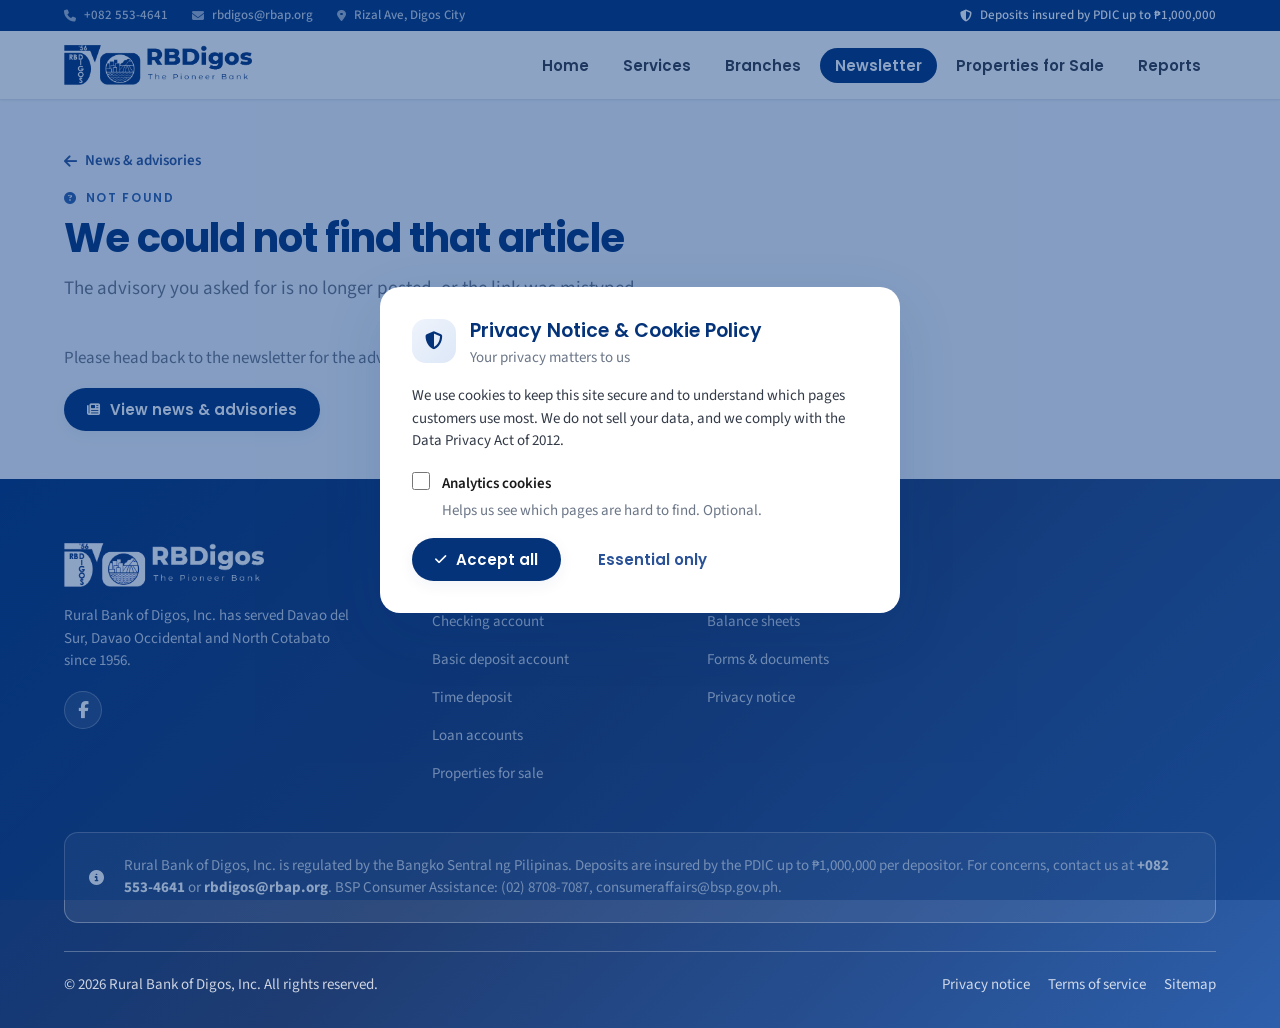
<file: article.html>
<!DOCTYPE html>
<html lang="en">

<head>
    <meta charset="utf-8">
    <meta name="viewport" content="width=device-width, initial-scale=1">
    <title>News &amp; advisories — Rural Bank of Digos</title>
    <meta name="description" content="Announcements, advisories and service notices from Rural Bank of Digos.">
    <link rel="icon" href="assets/images/logo-mark-navy.png">
    <link rel="preconnect" href="https://fonts.googleapis.com">
    <link rel="preconnect" href="https://fonts.gstatic.com" crossorigin>
    <link
        href="https://fonts.googleapis.com/css2?family=Poppins:wght@400;500;600;700;800&family=Source+Sans+3:ital,wght@0,400;0,500;0,600;0,700;1,400&family=IBM+Plex+Mono:wght@400;500;600&display=swap"
        rel="stylesheet">
    <link href="https://cdnjs.cloudflare.com/ajax/libs/font-awesome/6.5.2/css/all.min.css" rel="stylesheet">
    <link rel="stylesheet" href="assets/css/site.css">
</head>

<body>

    <header class="site-header">
        <div class="utilbar">
            <div class="wrap">
                <span><i class="fa-solid fa-phone" aria-hidden="true"></i><a href="tel:+0825534641"
                        style="color:inherit">+082 553-4641</a></span>
                <span><i class="fa-solid fa-envelope" aria-hidden="true"></i><a href="mailto:rbdigos@rbap.org"
                        style="color:inherit">rbdigos@rbap.org</a></span>
                <span><i class="fa-solid fa-location-dot" aria-hidden="true"></i>Rizal Ave, Digos City</span>
                <span class="utilbar__pdic"><i class="fa-solid fa-shield-halved" aria-hidden="true"></i>Deposits insured
                    by PDIC up to &#8369;1,000,000</span>
            </div>
        </div>
        <div class="navbar">
            <div class="wrap">
                <a class="logo" href="index.html"><img src="assets/images/logo-navy.png" alt="Rural Bank of Digos"></a>
                <button class="nav-toggle" type="button" aria-label="Menu" aria-expanded="false"><i
                        class="fa-solid fa-bars" aria-hidden="true"></i></button>
                <nav class="nav" aria-label="Main">
                    <a class="nav-link" href="index.html"><span>Home</span></a>
                    <a class="nav-link" href="services.html"><span>Services</span></a>
                    <a class="nav-link" href="branches.html"><span>Branches</span></a>
                    <a class="nav-link is-active" href="newsletter.html" aria-current="page"><span>Newsletter</span></a>
                    <a class="nav-link" href="foreclosed.html"><span>Properties for Sale</span></a>
                    <a class="nav-link" href="reports.html"><span>Reports</span></a>
                </nav>
            </div>
        </div>
    </header>
    <main>

        <section class="section section--sunken section--tight" data-article-hero>
            <div class="wrap">
                <a class="backlink" href="newsletter.html"><i class="fa-solid fa-arrow-left"
                        aria-hidden="true"></i>News &amp; advisories</a>
                <div class="sec-head" data-article-head style="margin-top:16px" hidden>
                    <div class="article-meta">
                        <span class="tag tag--notice" data-article-tag></span>
                        <time class="notice__date" data-article-date></time>
                    </div>
                    <h1 class="sec-title" data-article-title></h1>
                    <p class="sec-sub" data-article-summary></p>
                </div>
                <div class="sec-head" data-article-missing-head style="margin-top:16px" hidden>
                    <span class="eyebrow"><i class="fa-solid fa-circle-question"
                            aria-hidden="true"></i>Not found</span>
                    <h1 class="sec-title">We could not find that article</h1>
                    <p class="sec-sub">The advisory you asked for is no longer posted, or the link was mistyped.</p>
                </div>
                <div class="stack" data-article-missing hidden>
                    <p class="empty">Please head back to the newsletter for the advisories we have posted.</p>
                    <div><a class="btn btn--primary" href="newsletter.html"><i class="fa-solid fa-newspaper"
                                aria-hidden="true"></i><span>View news &amp; advisories</span></a></div>
                </div>
                <noscript>
                    <p class="empty" style="margin-top:16px">Enable JavaScript to read this advisory, or call your
                        branch on +082 553-4641.</p>
                </noscript>
            </div>
        </section>

        <section class="section section--tight" data-article-main hidden>
            <div class="wrap">
                <div class="split split--wide-left">
                    <div class="stack">
                        <div class="prose" data-article-body></div>
                        <div class="panel" data-article-downloads hidden>
                            <h2 class="card-title">Downloads</h2>
                            <div class="panel__list" data-article-download-list></div>
                        </div>
                        <div><a class="backlink" href="newsletter.html"><i class="fa-solid fa-arrow-left"
                                    aria-hidden="true"></i>Back to news &amp; advisories</a></div>
                    </div>
                    <div class="stack">
                        <div class="card card--sunken">
                            <h2 class="card-title">Consumer assistance</h2>
                            <p class="card-text">Unresolved concern? Contact us at <strong>+082 553-4641</strong> or
                                <strong>rbdigos@rbap.org</strong>. You may also reach BSP Consumer Affairs at (02)
                                8708-7087.</p>
                        </div>
                    </div>
                </div>
            </div>
        </section>

    </main>

    <footer class="site-footer">
        <div class="wrap">
            <div class="footer__top">
                <div class="footer__brand">
                    <img src="assets/images/logo-white.png" alt="Rural Bank of Digos">
                    <p class="footer__blurb">Rural Bank of Digos, Inc. has served Davao del Sur, Davao Occidental and
                        North Cotabato since 1956.</p>
                    <div><a class="icon-btn" href="#" aria-label="Facebook"><i class="fa-brands fa-facebook-f"
                                aria-hidden="true"></i></a></div>
                </div>
                <div class="footer__col">
                    <h2>Bank with us</h2>
                    <ul>
                        <li><a href="services.html">Savings account</a></li>
                        <li><a href="services.html">Checking account</a></li>
                        <li><a href="services.html">Basic deposit account</a></li>
                        <li><a href="services.html">Time deposit</a></li>
                        <li><a href="services.html">Loan accounts</a></li>
                        <li><a href="foreclosed.html">Properties for sale</a></li>
                    </ul>
                </div>
                <!-- <div class="footer__col">
                    <h2>About RBDigos</h2>
                    <ul>
                        <li><a href="#">Our story</a></li>
                        <li><a href="#">Board &amp; management</a></li>
                        <li><a href="branches.html">Branches</a></li>
                        <li><a href="#">Careers</a></li>
                        <li><a href="newsletter.html">News &amp; advisories</a></li>
                    </ul>
                </div> -->
                <div class="footer__col">
                    <h2>Transparency</h2>
                    <ul>
                        <li><a href="reports.html">Annual reports</a></li>
                        <li><a href="reports.html">Balance sheets</a></li>
                        <li><a href="reports.html">Forms &amp; documents</a></li>
                        <li><a href="privacy-policy.html">Privacy notice</a></li>
                    </ul>
                </div>
            </div>
            <div class="footer__legal">
                <i class="fa-solid fa-circle-info" aria-hidden="true"></i>
                <p>Rural Bank of Digos, Inc. is regulated by the Bangko Sentral ng Pilipinas. Deposits are insured by
                    the PDIC up to &#8369;1,000,000 per depositor. For concerns, contact us at <strong>+082
                        553-4641</strong> or <strong>rbdigos@rbap.org</strong>. BSP Consumer Assistance: (02) 8708-7087,
                    consumeraffairs@bsp.gov.ph.</p>
            </div>
            <div class="footer__base">
                <span>&copy; 2026 Rural Bank of Digos, Inc. All rights reserved.</span>
                <nav aria-label="Legal">
                    <a href="privacy-policy.html">Privacy notice</a>
                    <a href="#">Terms of service</a>
                    <a href="#">Sitemap</a>
                </nav>
            </div>
        </div>
    </footer>

    <div class="consent" id="consent" role="dialog" aria-modal="true" aria-labelledby="consent-title" hidden>
        <div class="consent__box">
            <div class="consent__head">
                <span class="consent__icon"><i class="fa-solid fa-shield-halved" aria-hidden="true"></i></span>
                <div>
                    <h2 class="consent__title" id="consent-title">Privacy Notice &amp; Cookie Policy</h2>
                    <p class="consent__sub">Your privacy matters to us</p>
                </div>
            </div>
            <p class="consent__text">We use cookies to keep this site secure and to understand which pages customers use
                most. We do not sell your data, and we comply with the Data Privacy Act of 2012.</p>
            <label class="choice-check"><input type="checkbox"><span><span class="choice-check__label">Analytics
                        cookies</span><span class="choice-check__desc">Helps us see which pages are hard to find.
                        Optional.</span></span></label>
            <div class="btn-row">
                <button class="btn btn--primary" type="button" data-consent-accept><i class="fa-solid fa-check"
                        aria-hidden="true"></i><span>Accept all</span></button>
                <button class="btn btn--ghost" type="button" data-consent-accept><span>Essential only</span></button>
            </div>
        </div>
    </div>
    <script src="assets/scripts/articles.js"></script>
    <script src="assets/scripts/site.js"></script>
</body>

</html>
</file>
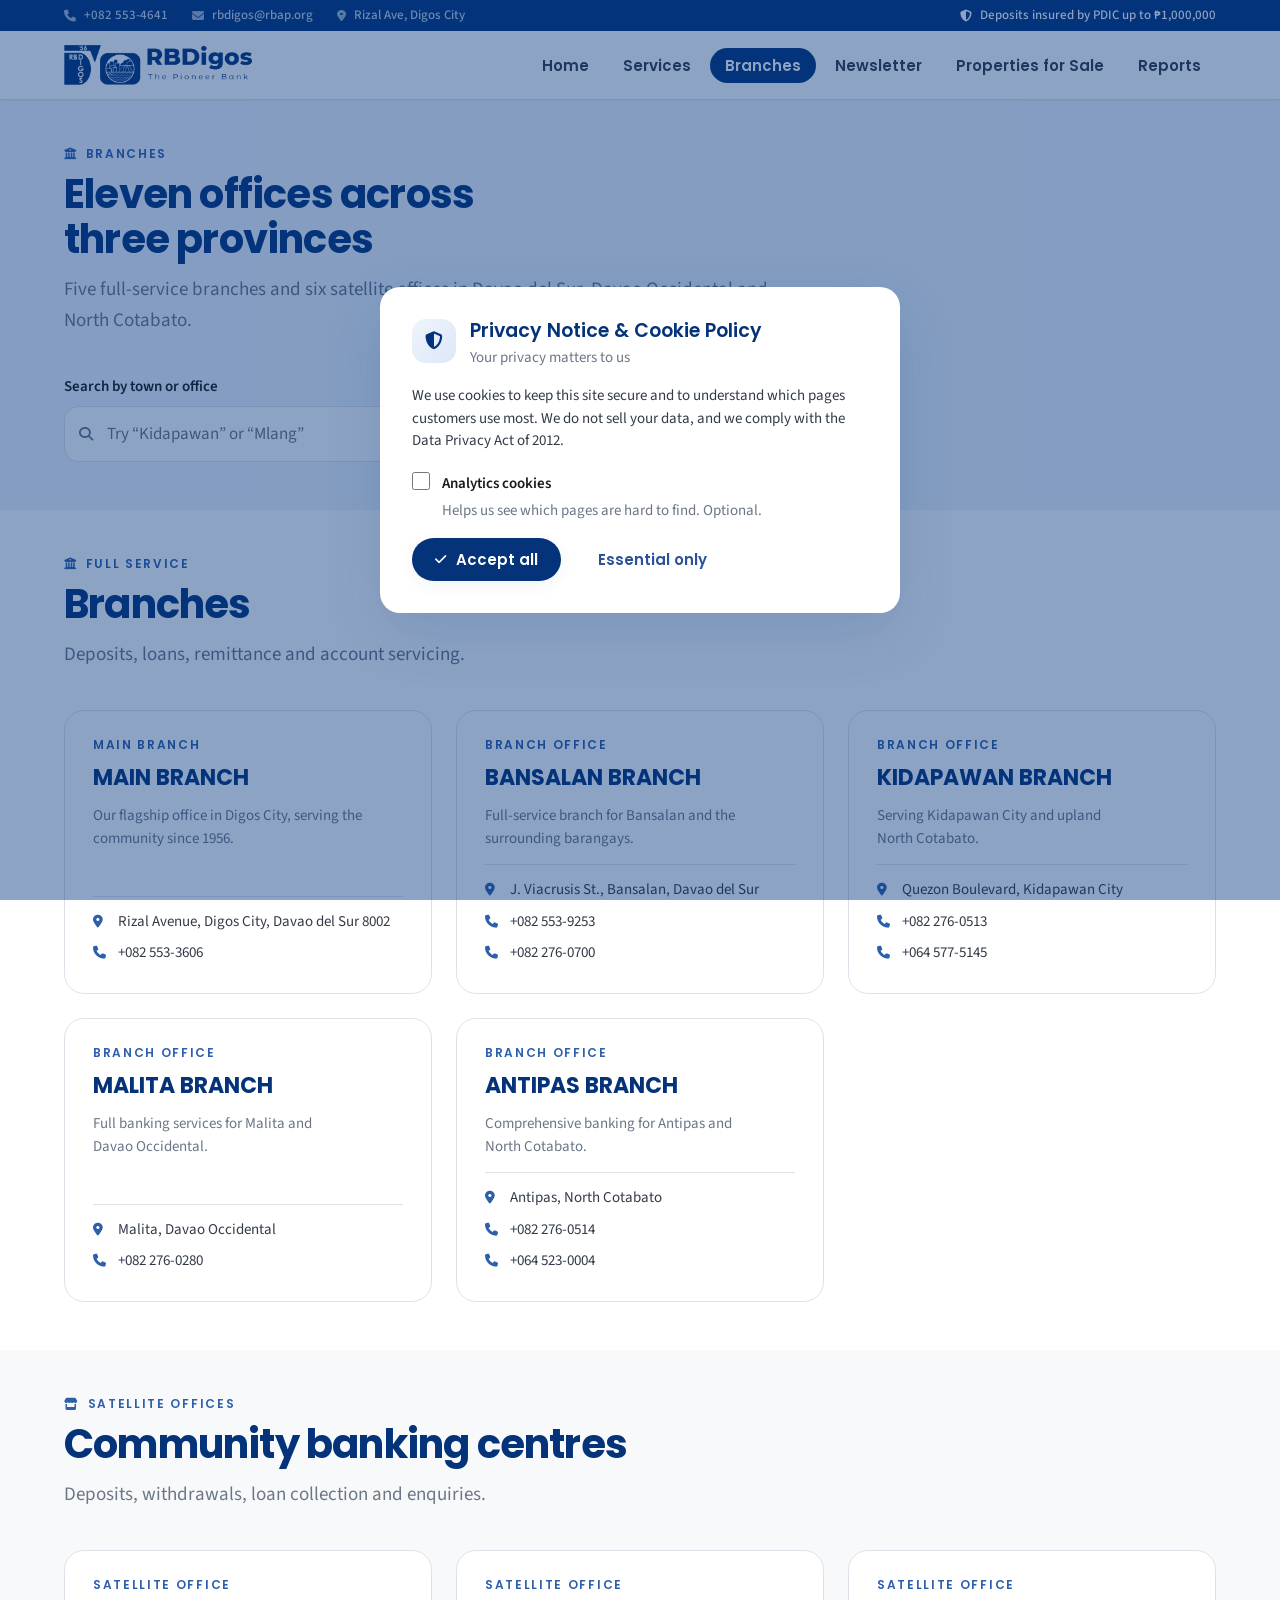
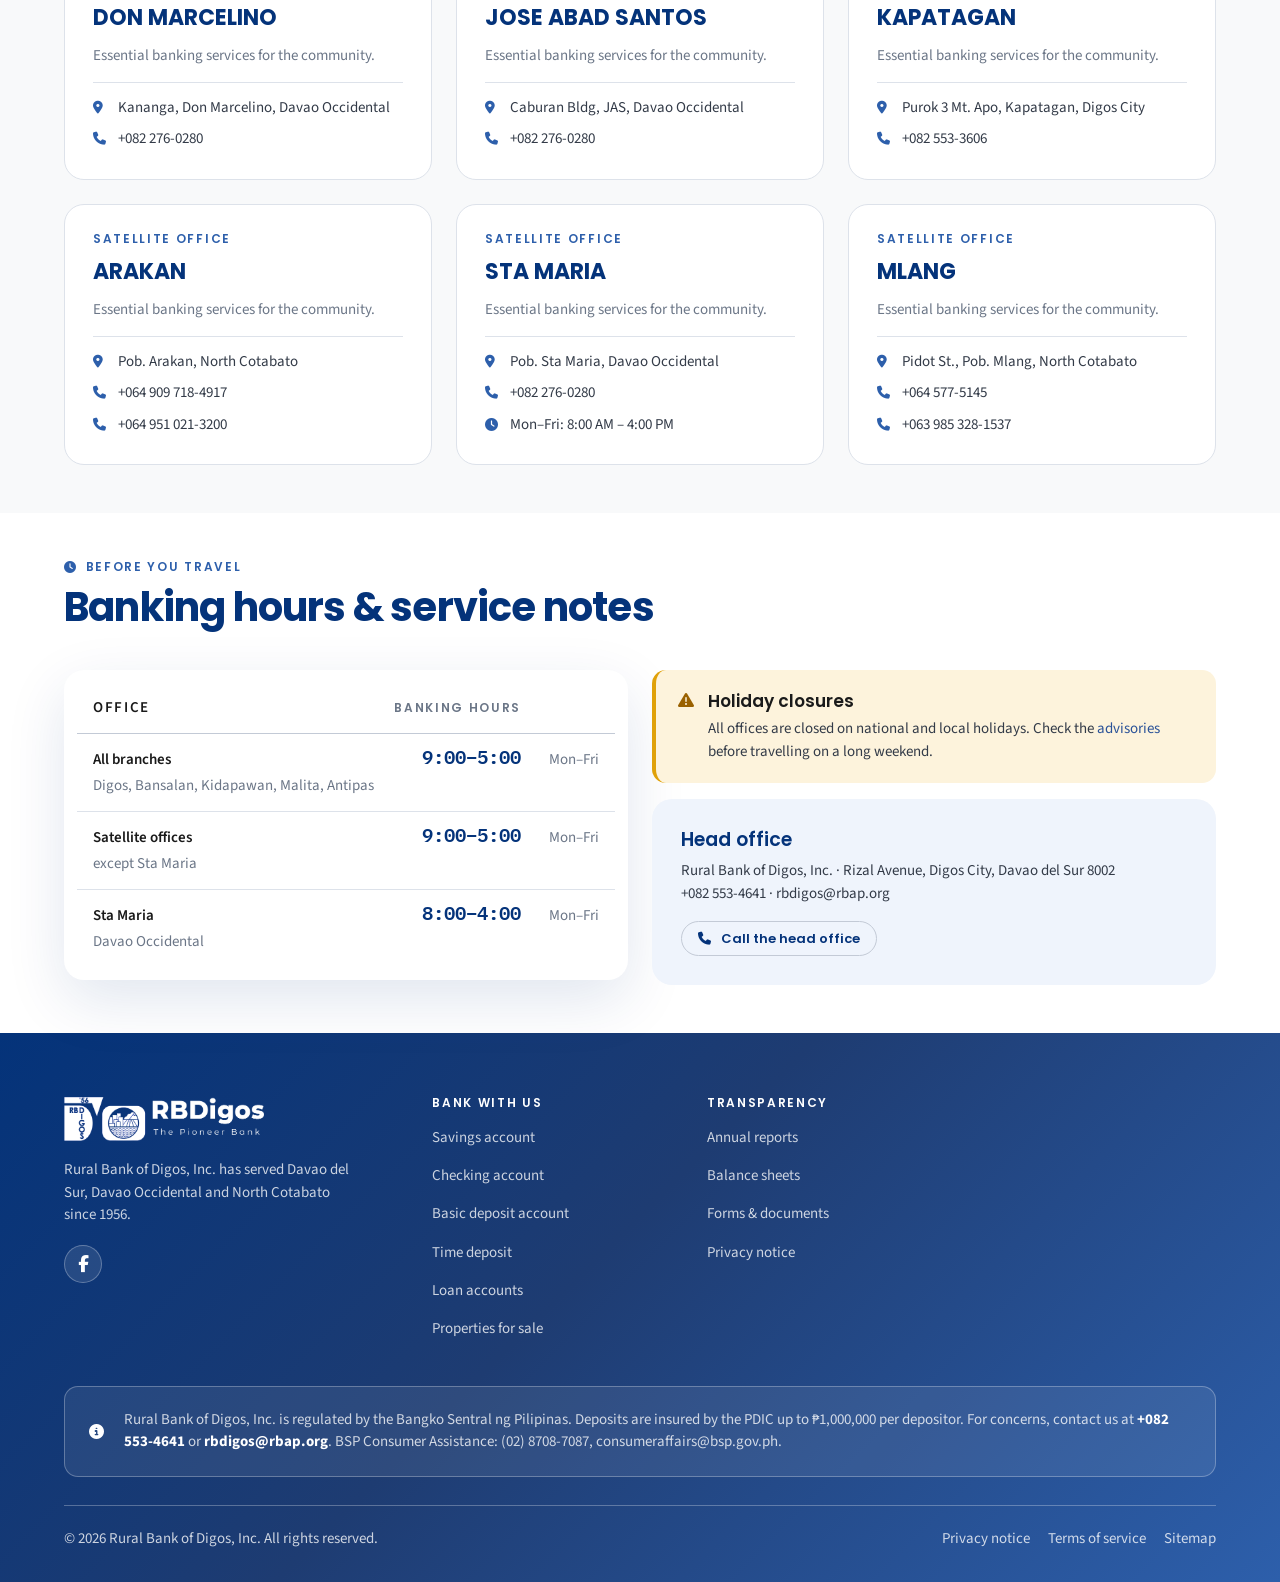
<file: branches.html>
<!DOCTYPE html>
<html lang="en">

<head>
    <meta charset="utf-8">
    <meta name="viewport" content="width=device-width, initial-scale=1">
    <title>Branches — Rural Bank of Digos</title>
    <meta name="description"
        content="Five full-service branches and six satellite offices across Davao del Sur, Davao Occidental and North Cotabato.">
    <link rel="icon" href="assets/images/logo-mark-navy.png">
    <link rel="preconnect" href="https://fonts.googleapis.com">
    <link rel="preconnect" href="https://fonts.gstatic.com" crossorigin>
    <link
        href="https://fonts.googleapis.com/css2?family=Poppins:wght@400;500;600;700;800&family=Source+Sans+3:ital,wght@0,400;0,500;0,600;0,700;1,400&family=IBM+Plex+Mono:wght@400;500;600&display=swap"
        rel="stylesheet">
    <link href="https://cdnjs.cloudflare.com/ajax/libs/font-awesome/6.5.2/css/all.min.css" rel="stylesheet">
    <link rel="stylesheet" href="assets/css/site.css">
</head>

<body>

    <header class="site-header">
        <div class="utilbar">
            <div class="wrap">
                <span><i class="fa-solid fa-phone" aria-hidden="true"></i><a href="tel:+0825534641"
                        style="color:inherit">+082 553-4641</a></span>
                <span><i class="fa-solid fa-envelope" aria-hidden="true"></i><a href="mailto:rbdigos@rbap.org"
                        style="color:inherit">rbdigos@rbap.org</a></span>
                <span><i class="fa-solid fa-location-dot" aria-hidden="true"></i>Rizal Ave, Digos City</span>
                <span class="utilbar__pdic"><i class="fa-solid fa-shield-halved" aria-hidden="true"></i>Deposits insured
                    by PDIC up to &#8369;1,000,000</span>
            </div>
        </div>
        <div class="navbar">
            <div class="wrap">
                <a class="logo" href="index.html"><img src="assets/images/logo-navy.png" alt="Rural Bank of Digos"></a>
                <button class="nav-toggle" type="button" aria-label="Menu" aria-expanded="false"><i
                        class="fa-solid fa-bars" aria-hidden="true"></i></button>
                <nav class="nav" aria-label="Main">
                    <a class="nav-link" href="index.html"><span>Home</span></a>
                    <a class="nav-link" href="services.html"><span>Services</span></a>
                    <a class="nav-link is-active" href="branches.html" aria-current="page"><span>Branches</span></a>
                    <a class="nav-link" href="newsletter.html"><span>Newsletter</span></a>
                    <a class="nav-link" href="foreclosed.html"><span>Properties for Sale</span></a>
                    <a class="nav-link" href="reports.html"><span>Reports</span></a>
                </nav>
            </div>
        </div>
    </header>
    <main>

        <section class="section section--sunken section--tight">
            <div class="wrap">
                <div class="sec-head">
                    <span class="eyebrow"><i class="fa-solid fa-building-columns" aria-hidden="true"></i>Branches</span>
                    <h1 class="sec-title">Eleven offices across three provinces</h1>
                    <p class="sec-sub">Five full-service branches and six satellite offices in Davao del Sur, Davao
                        Occidental and North Cotabato.</p>
                </div>
                <div style="max-width:460px">
                    <div class="field">
                        <label class="field-label" for="office-search">Search by town or office</label>
                        <div class="control"><i class="fa-solid fa-magnifying-glass" aria-hidden="true"></i><input
                                class="input" id="office-search" type="search"
                                placeholder="Try &ldquo;Kidapawan&rdquo; or &ldquo;Mlang&rdquo;"></div>
                    </div>
                </div>
            </div>
        </section>

        <section class="section section--tight">
            <div class="wrap">
                <div class="sec-head">
                    <span class="eyebrow"><i class="fa-solid fa-building-columns" aria-hidden="true"></i>Full
                        service</span>
                    <h2 class="sec-title">Branches</h2>
                    <p class="sec-sub">Deposits, loans, remittance and account servicing.</p>
                </div>
                <div>
                    <div class="grid grid--3" data-offices="branches">
                        <article class="branch" data-office="MAIN BRANCH Rizal Avenue, Digos City, Davao del Sur 8002">
                            <span class="branch__kind">Main branch</span>
                            <h3 class="branch__name">MAIN BRANCH</h3>
                            <p class="branch__desc">Our flagship office in Digos City, serving the community since 1956.
                            </p>
                            <div class="branch__lines">
                                <span class="branch__line"><i class="fa-solid fa-location-dot"
                                        aria-hidden="true"></i><span>Rizal Avenue, Digos City, Davao del Sur
                                        8002</span></span>
                                <span class="branch__line"><i class="fa-solid fa-phone" aria-hidden="true"></i><a
                                        href="tel:+0825533606">+082 553-3606</a></span>
                            </div>
                        </article>
                        <article class="branch" data-office="BANSALAN BRANCH J. Viacrusis St., Bansalan, Davao del Sur">
                            <span class="branch__kind">Branch office</span>
                            <h3 class="branch__name">BANSALAN BRANCH</h3>
                            <p class="branch__desc">Full-service branch for Bansalan and the surrounding barangays.</p>
                            <div class="branch__lines">
                                <span class="branch__line"><i class="fa-solid fa-location-dot"
                                        aria-hidden="true"></i><span>J. Viacrusis St., Bansalan, Davao del
                                        Sur</span></span>
                                <span class="branch__line"><i class="fa-solid fa-phone" aria-hidden="true"></i><a
                                        href="tel:+0825539253">+082 553-9253</a></span>
                                <span class="branch__line"><i class="fa-solid fa-phone" aria-hidden="true"></i><a
                                        href="tel:+0822760700">+082 276-0700</a></span>
                            </div>
                        </article>
                        <article class="branch" data-office="KIDAPAWAN BRANCH Quezon Boulevard, Kidapawan City">
                            <span class="branch__kind">Branch office</span>
                            <h3 class="branch__name">KIDAPAWAN BRANCH</h3>
                            <p class="branch__desc">Serving Kidapawan City and upland North Cotabato.</p>
                            <div class="branch__lines">
                                <span class="branch__line"><i class="fa-solid fa-location-dot"
                                        aria-hidden="true"></i><span>Quezon Boulevard, Kidapawan City</span></span>
                                <span class="branch__line"><i class="fa-solid fa-phone" aria-hidden="true"></i><a
                                        href="tel:+0822760513">+082 276-0513</a></span>
                                <span class="branch__line"><i class="fa-solid fa-phone" aria-hidden="true"></i><a
                                        href="tel:+0645775145">+064 577-5145</a></span>
                            </div>
                        </article>
                        <article class="branch" data-office="MALITA BRANCH Malita, Davao Occidental">
                            <span class="branch__kind">Branch office</span>
                            <h3 class="branch__name">MALITA BRANCH</h3>
                            <p class="branch__desc">Full banking services for Malita and Davao Occidental.</p>
                            <div class="branch__lines">
                                <span class="branch__line"><i class="fa-solid fa-location-dot"
                                        aria-hidden="true"></i><span>Malita, Davao Occidental</span></span>
                                <span class="branch__line"><i class="fa-solid fa-phone" aria-hidden="true"></i><a
                                        href="tel:+0822760280">+082 276-0280</a></span>
                            </div>
                        </article>
                        <article class="branch" data-office="ANTIPAS BRANCH Antipas, North Cotabato">
                            <span class="branch__kind">Branch office</span>
                            <h3 class="branch__name">ANTIPAS BRANCH</h3>
                            <p class="branch__desc">Comprehensive banking for Antipas and North Cotabato.</p>
                            <div class="branch__lines">
                                <span class="branch__line"><i class="fa-solid fa-location-dot"
                                        aria-hidden="true"></i><span>Antipas, North Cotabato</span></span>
                                <span class="branch__line"><i class="fa-solid fa-phone" aria-hidden="true"></i><a
                                        href="tel:+0822760514">+082 276-0514</a></span>
                                <span class="branch__line"><i class="fa-solid fa-phone" aria-hidden="true"></i><a
                                        href="tel:+0645230004">+064 523-0004</a></span>
                            </div>
                        </article>
                    </div>
                    <p class="empty" data-empty hidden></p>
                </div>
            </div>
        </section>

        <section class="section section--subtle section--tight">
            <div class="wrap">
                <div class="sec-head">
                    <span class="eyebrow"><i class="fa-solid fa-store" aria-hidden="true"></i>Satellite offices</span>
                    <h2 class="sec-title">Community banking centres</h2>
                    <p class="sec-sub">Deposits, withdrawals, loan collection and enquiries.</p>
                </div>
                <div>
                    <div class="grid grid--3" data-offices="satellites">
                        <article class="branch" data-office="DON MARCELINO Kananga, Don Marcelino, Davao Occidental">
                            <span class="branch__kind">Satellite office</span>
                            <h3 class="branch__name">DON MARCELINO</h3>
                            <p class="branch__desc">Essential banking services for the community.</p>
                            <div class="branch__lines">
                                <span class="branch__line"><i class="fa-solid fa-location-dot"
                                        aria-hidden="true"></i><span>Kananga, Don Marcelino, Davao
                                        Occidental</span></span>
                                <span class="branch__line"><i class="fa-solid fa-phone" aria-hidden="true"></i><a
                                        href="tel:+0822760280">+082 276-0280</a></span>
                            </div>
                        </article>
                        <article class="branch" data-office="JOSE ABAD SANTOS Caburan Bldg, JAS, Davao Occidental">
                            <span class="branch__kind">Satellite office</span>
                            <h3 class="branch__name">JOSE ABAD SANTOS</h3>
                            <p class="branch__desc">Essential banking services for the community.</p>
                            <div class="branch__lines">
                                <span class="branch__line"><i class="fa-solid fa-location-dot"
                                        aria-hidden="true"></i><span>Caburan Bldg, JAS, Davao Occidental</span></span>
                                <span class="branch__line"><i class="fa-solid fa-phone" aria-hidden="true"></i><a
                                        href="tel:+0822760280">+082 276-0280</a></span>
                            </div>
                        </article>
                        <article class="branch" data-office="KAPATAGAN Purok 3 Mt. Apo, Kapatagan, Digos City">
                            <span class="branch__kind">Satellite office</span>
                            <h3 class="branch__name">KAPATAGAN</h3>
                            <p class="branch__desc">Essential banking services for the community.</p>
                            <div class="branch__lines">
                                <span class="branch__line"><i class="fa-solid fa-location-dot"
                                        aria-hidden="true"></i><span>Purok 3 Mt. Apo, Kapatagan, Digos
                                        City</span></span>
                                <span class="branch__line"><i class="fa-solid fa-phone" aria-hidden="true"></i><a
                                        href="tel:+0825533606">+082 553-3606</a></span>
                            </div>
                        </article>
                        <article class="branch" data-office="ARAKAN Pob. Arakan, North Cotabato">
                            <span class="branch__kind">Satellite office</span>
                            <h3 class="branch__name">ARAKAN</h3>
                            <p class="branch__desc">Essential banking services for the community.</p>
                            <div class="branch__lines">
                                <span class="branch__line"><i class="fa-solid fa-location-dot"
                                        aria-hidden="true"></i><span>Pob. Arakan, North Cotabato</span></span>
                                <span class="branch__line"><i class="fa-solid fa-phone" aria-hidden="true"></i><a
                                        href="tel:+0649097184917">+064 909 718-4917</a></span>
                                <span class="branch__line"><i class="fa-solid fa-phone" aria-hidden="true"></i><a
                                        href="tel:+0649510213200">+064 951 021-3200</a></span>
                            </div>
                        </article>
                        <article class="branch" data-office="STA MARIA Pob. Sta Maria, Davao Occidental">
                            <span class="branch__kind">Satellite office</span>
                            <h3 class="branch__name">STA MARIA</h3>
                            <p class="branch__desc">Essential banking services for the community.</p>
                            <div class="branch__lines">
                                <span class="branch__line"><i class="fa-solid fa-location-dot"
                                        aria-hidden="true"></i><span>Pob. Sta Maria, Davao Occidental</span></span>
                                <span class="branch__line"><i class="fa-solid fa-phone" aria-hidden="true"></i><a
                                        href="tel:+0822760280">+082 276-0280</a></span>
                                <span class="branch__line"><i class="fa-solid fa-clock"
                                        aria-hidden="true"></i><span>Mon–Fri: 8:00 AM – 4:00 PM</span></span>
                            </div>
                        </article>
                        <article class="branch" data-office="MLANG Pidot St., Pob. Mlang, North Cotabato">
                            <span class="branch__kind">Satellite office</span>
                            <h3 class="branch__name">MLANG</h3>
                            <p class="branch__desc">Essential banking services for the community.</p>
                            <div class="branch__lines">
                                <span class="branch__line"><i class="fa-solid fa-location-dot"
                                        aria-hidden="true"></i><span>Pidot St., Pob. Mlang, North Cotabato</span></span>
                                <span class="branch__line"><i class="fa-solid fa-phone" aria-hidden="true"></i><a
                                        href="tel:+0645775145">+064 577-5145</a></span>
                                <span class="branch__line"><i class="fa-solid fa-phone" aria-hidden="true"></i><a
                                        href="tel:+0639853281537">+063 985 328-1537</a></span>
                            </div>
                        </article>
                    </div>
                    <p class="empty" data-empty hidden></p>
                </div>
            </div>
        </section>

        <section class="section section--tight">
            <div class="wrap">
                <div class="sec-head">
                    <span class="eyebrow"><i class="fa-solid fa-clock" aria-hidden="true"></i>Before you travel</span>
                    <h2 class="sec-title">Banking hours &amp; service notes</h2>
                </div>
                <div class="grid grid--2" style="align-items:start">
                    <div class="card card--raised card--flush">
                        <div class="rate rate--head"><span class="rate__label">Office</span><span
                                class="rate__value">Banking hours</span><span class="rate__unit"></span></div>
                        <div class="rate"><span class="rate__label">All branches<span class="rate__sub">Digos, Bansalan,
                                    Kidapawan, Malita, Antipas</span></span><span
                                class="rate__value">9:00–5:00</span><span class="rate__unit">Mon–Fri</span></div>
                        <div class="rate"><span class="rate__label">Satellite offices<span class="rate__sub">except Sta
                                    Maria</span></span><span class="rate__value">9:00–5:00</span><span
                                class="rate__unit">Mon–Fri</span></div>
                        <div class="rate"><span class="rate__label">Sta Maria<span class="rate__sub">Davao
                                    Occidental</span></span><span class="rate__value">8:00–4:00</span><span
                                class="rate__unit">Mon–Fri</span></div>
                    </div>
                    <div class="stack">
                        <div class="alert alert--warning">
                            <i class="fa-solid fa-triangle-exclamation" aria-hidden="true"></i>
                            <div>
                                <h3 class="alert__title">Holiday closures</h3>
                                <p class="alert__body">All offices are closed on national and local holidays. Check the
                                    <a href="newsletter.html">advisories</a> before travelling on a long weekend.</p>
                            </div>
                        </div>
                        <div class="card card--sunken">
                            <h3 class="card-title">Head office</h3>
                            <p class="card-text">Rural Bank of Digos, Inc. &middot; Rizal Avenue, Digos City, Davao del
                                Sur 8002<br>+082 553-4641 &middot; rbdigos@rbap.org</p>
                            <div style="margin-top:16px"><a class="btn btn--outline btn--sm" href="tel:+0825534641"><i
                                        class="fa-solid fa-phone" aria-hidden="true"></i><span>Call the head
                                        office</span></a></div>
                        </div>
                    </div>
                </div>
            </div>
        </section>

    </main>

    <footer class="site-footer">
        <div class="wrap">
            <div class="footer__top">
                <div class="footer__brand">
                    <img src="assets/images/logo-white.png" alt="Rural Bank of Digos">
                    <p class="footer__blurb">Rural Bank of Digos, Inc. has served Davao del Sur, Davao Occidental and
                        North Cotabato since 1956.</p>
                    <div><a class="icon-btn" href="#" aria-label="Facebook"><i class="fa-brands fa-facebook-f"
                                aria-hidden="true"></i></a></div>
                </div>
                <div class="footer__col">
                    <h2>Bank with us</h2>
                    <ul>
                        <li><a href="services.html">Savings account</a></li>
                        <li><a href="services.html">Checking account</a></li>
                        <li><a href="services.html">Basic deposit account</a></li>
                        <li><a href="services.html">Time deposit</a></li>
                        <li><a href="services.html">Loan accounts</a></li>
                        <li><a href="foreclosed.html">Properties for sale</a></li>
                    </ul>
                </div>
                <!-- <div class="footer__col">
                    <h2>About RBDigos</h2>
                    <ul>
                        <li><a href="#">Our story</a></li>
                        <li><a href="#">Board &amp; management</a></li>
                        <li><a href="branches.html">Branches</a></li>
                        <li><a href="#">Careers</a></li>
                        <li><a href="newsletter.html">News &amp; advisories</a></li>
                    </ul>
                </div> -->
                <div class="footer__col">
                    <h2>Transparency</h2>
                    <ul>
                        <li><a href="reports.html">Annual reports</a></li>
                        <li><a href="reports.html">Balance sheets</a></li>
                        <li><a href="reports.html">Forms &amp; documents</a></li>
                        <li><a href="privacy-policy.html">Privacy notice</a></li>
                    </ul>
                </div>
            </div>
            <div class="footer__legal">
                <i class="fa-solid fa-circle-info" aria-hidden="true"></i>
                <p>Rural Bank of Digos, Inc. is regulated by the Bangko Sentral ng Pilipinas. Deposits are insured by
                    the PDIC up to &#8369;1,000,000 per depositor. For concerns, contact us at <strong>+082
                        553-4641</strong> or <strong>rbdigos@rbap.org</strong>. BSP Consumer Assistance: (02) 8708-7087,
                    consumeraffairs@bsp.gov.ph.</p>
            </div>
            <div class="footer__base">
                <span>&copy; 2026 Rural Bank of Digos, Inc. All rights reserved.</span>
                <nav aria-label="Legal">
                    <a href="privacy-policy.html">Privacy notice</a>
                    <a href="#">Terms of service</a>
                    <a href="#">Sitemap</a>
                </nav>
            </div>
        </div>
    </footer>

    <div class="consent" id="consent" role="dialog" aria-modal="true" aria-labelledby="consent-title" hidden>
        <div class="consent__box">
            <div class="consent__head">
                <span class="consent__icon"><i class="fa-solid fa-shield-halved" aria-hidden="true"></i></span>
                <div>
                    <h2 class="consent__title" id="consent-title">Privacy Notice &amp; Cookie Policy</h2>
                    <p class="consent__sub">Your privacy matters to us</p>
                </div>
            </div>
            <p class="consent__text">We use cookies to keep this site secure and to understand which pages customers use
                most. We do not sell your data, and we comply with the Data Privacy Act of 2012.</p>
            <label class="choice-check"><input type="checkbox"><span><span class="choice-check__label">Analytics
                        cookies</span><span class="choice-check__desc">Helps us see which pages are hard to find.
                        Optional.</span></span></label>
            <div class="btn-row">
                <button class="btn btn--primary" type="button" data-consent-accept><i class="fa-solid fa-check"
                        aria-hidden="true"></i><span>Accept all</span></button>
                <button class="btn btn--ghost" type="button" data-consent-accept><span>Essential only</span></button>
            </div>
        </div>
    </div>
    <script src="assets/scripts/site.js"></script>
</body>

</html>
</file>
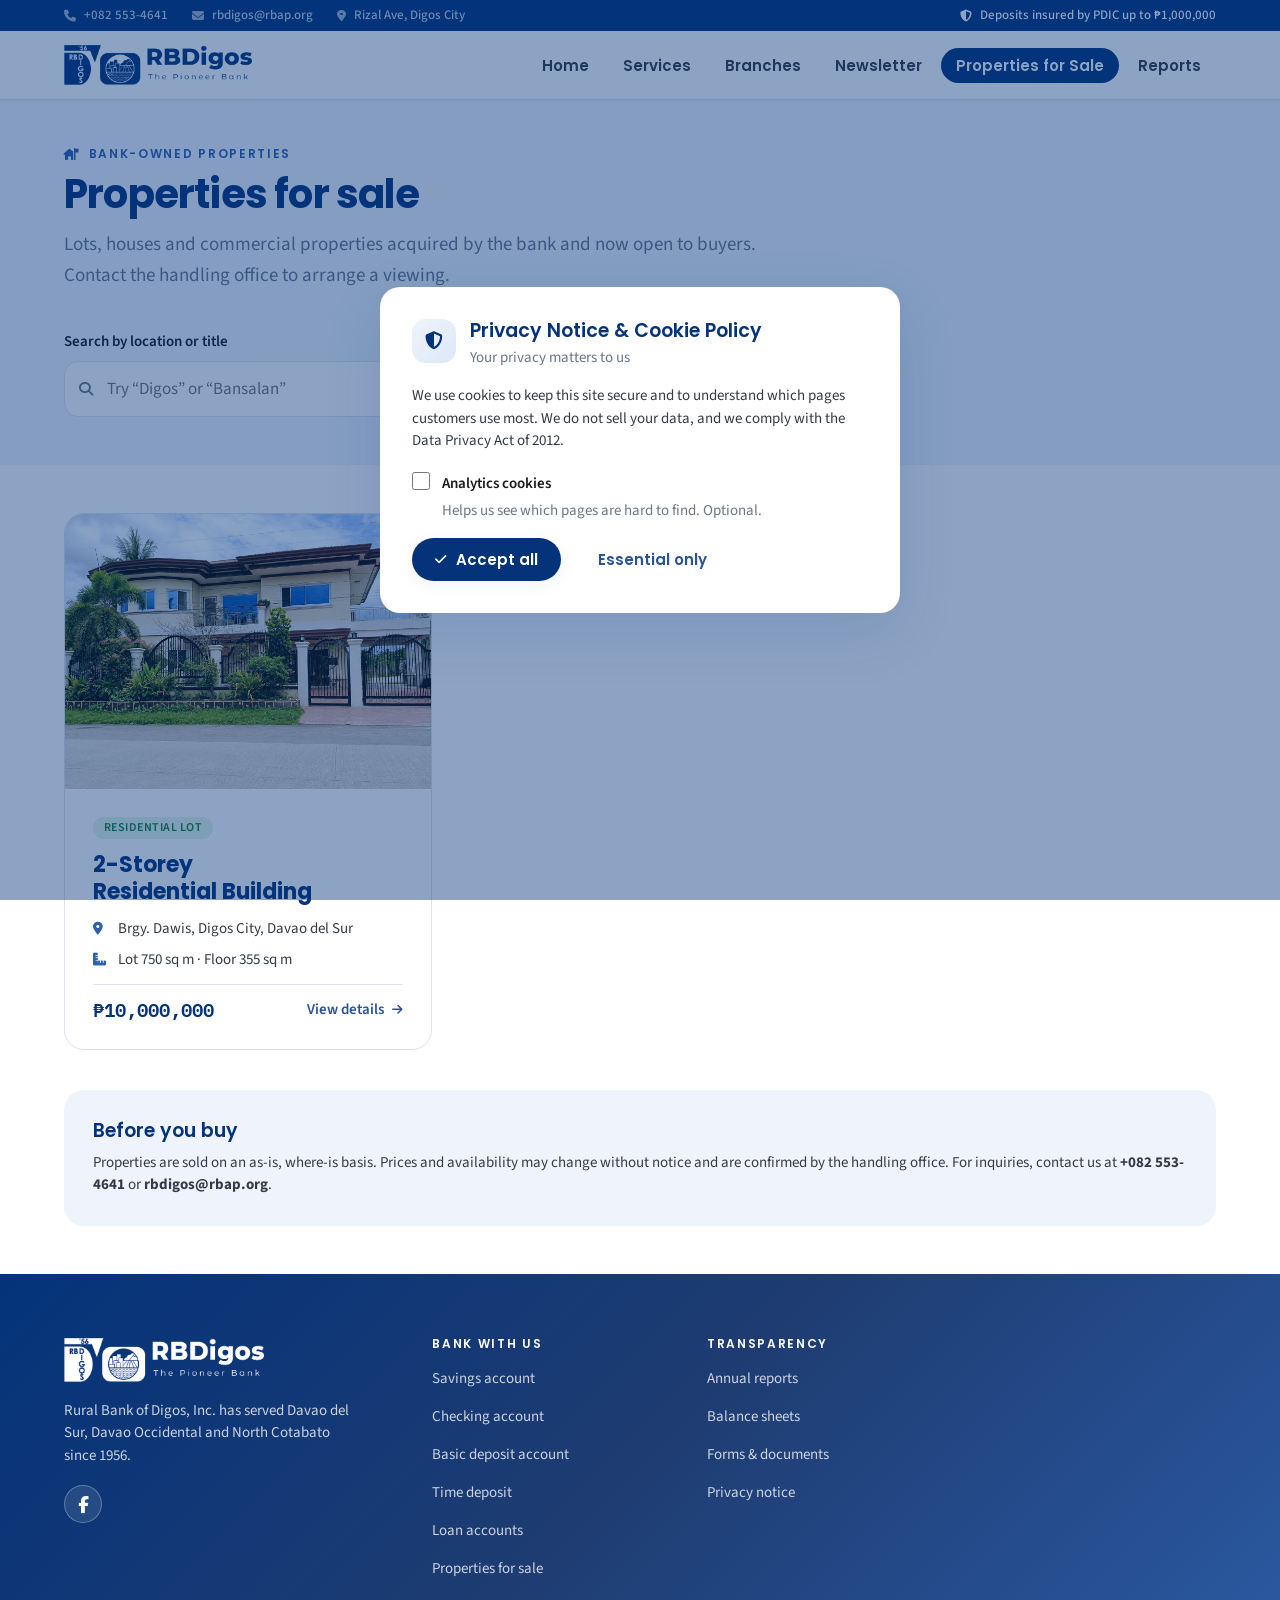
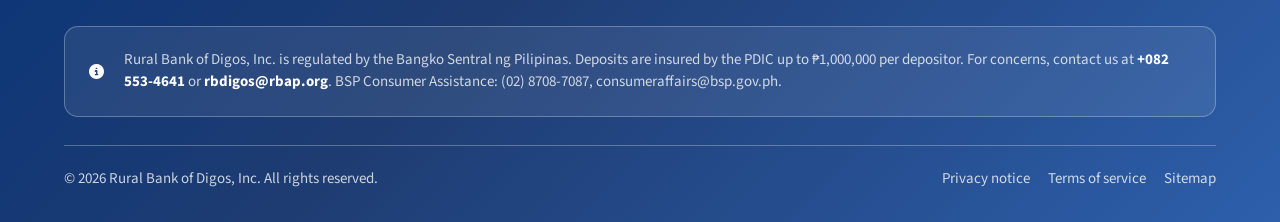
<file: foreclosed.html>
<!DOCTYPE html>
<html lang="en">

<head>
    <meta charset="utf-8">
    <meta name="viewport" content="width=device-width, initial-scale=1">
    <title>Properties for Sale — Rural Bank of Digos</title>
    <meta name="description" content="Lots, houses and commercial properties for sale by Rural Bank of Digos.">
    <link rel="icon" href="assets/images/logo-mark-navy.png">
    <link rel="preconnect" href="https://fonts.googleapis.com">
    <link rel="preconnect" href="https://fonts.gstatic.com" crossorigin>
    <link
        href="https://fonts.googleapis.com/css2?family=Poppins:wght@400;500;600;700;800&family=Source+Sans+3:ital,wght@0,400;0,500;0,600;0,700;1,400&family=IBM+Plex+Mono:wght@400;500;600&display=swap"
        rel="stylesheet">
    <link href="https://cdnjs.cloudflare.com/ajax/libs/font-awesome/6.5.2/css/all.min.css" rel="stylesheet">
    <link rel="stylesheet" href="assets/css/site.css">
</head>

<body>

    <header class="site-header">
        <div class="utilbar">
            <div class="wrap">
                <span><i class="fa-solid fa-phone" aria-hidden="true"></i><a href="tel:+0825534641"
                        style="color:inherit">+082 553-4641</a></span>
                <span><i class="fa-solid fa-envelope" aria-hidden="true"></i><a href="mailto:rbdigos@rbap.org"
                        style="color:inherit">rbdigos@rbap.org</a></span>
                <span><i class="fa-solid fa-location-dot" aria-hidden="true"></i>Rizal Ave, Digos City</span>
                <span class="utilbar__pdic"><i class="fa-solid fa-shield-halved" aria-hidden="true"></i>Deposits insured
                    by PDIC up to &#8369;1,000,000</span>
            </div>
        </div>
        <div class="navbar">
            <div class="wrap">
                <a class="logo" href="index.html"><img src="assets/images/logo-navy.png" alt="Rural Bank of Digos"></a>
                <button class="nav-toggle" type="button" aria-label="Menu" aria-expanded="false"><i
                        class="fa-solid fa-bars" aria-hidden="true"></i></button>
                <nav class="nav" aria-label="Main">
                    <a class="nav-link" href="index.html"><span>Home</span></a>
                    <a class="nav-link" href="services.html"><span>Services</span></a>
                    <a class="nav-link" href="branches.html"><span>Branches</span></a>
                    <a class="nav-link" href="newsletter.html"><span>Newsletter</span></a>
                    <a class="nav-link is-active" href="foreclosed.html" aria-current="page"><span>Properties for Sale</span></a>
                    <a class="nav-link" href="reports.html"><span>Reports</span></a>
                </nav>
            </div>
        </div>
    </header>
    <main>

        <section class="section section--sunken section--tight">
            <div class="wrap">
                <div class="sec-head">
                    <span class="eyebrow"><i class="fa-solid fa-house-flag" aria-hidden="true"></i>Bank-owned
                        properties</span>
                    <h1 class="sec-title">Properties for sale</h1>
                    <p class="sec-sub">Lots, houses and commercial properties acquired by the bank and now open to
                        buyers. Contact the handling office to arrange a viewing.</p>
                </div>
                <div class="filters" data-property-filters>
                    <div class="field filters__search">
                        <label class="field-label" for="property-search">Search by location or title</label>
                        <div class="control"><i class="fa-solid fa-magnifying-glass" aria-hidden="true"></i><input
                                class="input" id="property-search" type="search"
                                placeholder="Try &ldquo;Digos&rdquo; or &ldquo;Bansalan&rdquo;" data-property-search>
                        </div>
                    </div>
                    <div class="field filters__type">
                        <label class="field-label" for="property-type">Property type</label>
                        <select class="select" id="property-type" data-property-type>
                            <option value="">All property types</option>
                        </select>
                    </div>
                </div>
            </div>
        </section>

        <section class="section section--tight" id="properties">
            <div class="wrap">
                <div class="grid grid--3" data-property-list></div>
                <p class="empty" data-property-empty hidden>No properties are listed for sale at the moment.</p>
                <noscript>
                    <p class="empty">Enable JavaScript to view the properties for sale, or call us on
                        +082 553-4641.</p>
                </noscript>
                <div class="card card--sunken" style="margin-top:40px">
                    <h2 class="card-title">Before you buy</h2>
                    <p class="card-text">Properties are sold on an as-is, where-is basis. Prices and availability may
                        change without notice and are confirmed by the handling office. For inquiries, contact us at
                        <strong>+082 553-4641</strong> or <strong>rbdigos@rbap.org</strong>.</p>
                </div>
            </div>
        </section>

    </main>

    <footer class="site-footer">
        <div class="wrap">
            <div class="footer__top">
                <div class="footer__brand">
                    <img src="assets/images/logo-white.png" alt="Rural Bank of Digos">
                    <p class="footer__blurb">Rural Bank of Digos, Inc. has served Davao del Sur, Davao Occidental and
                        North Cotabato since 1956.</p>
                    <div><a class="icon-btn" href="#" aria-label="Facebook"><i class="fa-brands fa-facebook-f"
                                aria-hidden="true"></i></a></div>
                </div>
                <div class="footer__col">
                    <h2>Bank with us</h2>
                    <ul>
                        <li><a href="services.html">Savings account</a></li>
                        <li><a href="services.html">Checking account</a></li>
                        <li><a href="services.html">Basic deposit account</a></li>
                        <li><a href="services.html">Time deposit</a></li>
                        <li><a href="services.html">Loan accounts</a></li>
                        <li><a href="foreclosed.html">Properties for sale</a></li>
                    </ul>
                </div>
                <div class="footer__col">
                    <h2>Transparency</h2>
                    <ul>
                        <li><a href="reports.html">Annual reports</a></li>
                        <li><a href="reports.html">Balance sheets</a></li>
                        <li><a href="reports.html">Forms &amp; documents</a></li>
                        <li><a href="privacy-policy.html">Privacy notice</a></li>
                    </ul>
                </div>
            </div>
            <div class="footer__legal">
                <i class="fa-solid fa-circle-info" aria-hidden="true"></i>
                <p>Rural Bank of Digos, Inc. is regulated by the Bangko Sentral ng Pilipinas. Deposits are insured by
                    the PDIC up to &#8369;1,000,000 per depositor. For concerns, contact us at <strong>+082
                        553-4641</strong> or <strong>rbdigos@rbap.org</strong>. BSP Consumer Assistance: (02) 8708-7087,
                    consumeraffairs@bsp.gov.ph.</p>
            </div>
            <div class="footer__base">
                <span>&copy; 2026 Rural Bank of Digos, Inc. All rights reserved.</span>
                <nav aria-label="Legal">
                    <a href="privacy-policy.html">Privacy notice</a>
                    <a href="#">Terms of service</a>
                    <a href="#">Sitemap</a>
                </nav>
            </div>
        </div>
    </footer>

    <div class="consent" id="consent" role="dialog" aria-modal="true" aria-labelledby="consent-title" hidden>
        <div class="consent__box">
            <div class="consent__head">
                <span class="consent__icon"><i class="fa-solid fa-shield-halved" aria-hidden="true"></i></span>
                <div>
                    <h2 class="consent__title" id="consent-title">Privacy Notice &amp; Cookie Policy</h2>
                    <p class="consent__sub">Your privacy matters to us</p>
                </div>
            </div>
            <p class="consent__text">We use cookies to keep this site secure and to understand which pages customers use
                most. We do not sell your data, and we comply with the Data Privacy Act of 2012.</p>
            <label class="choice-check"><input type="checkbox"><span><span class="choice-check__label">Analytics
                        cookies</span><span class="choice-check__desc">Helps us see which pages are hard to find.
                        Optional.</span></span></label>
            <div class="btn-row">
                <button class="btn btn--primary" type="button" data-consent-accept><i class="fa-solid fa-check"
                        aria-hidden="true"></i><span>Accept all</span></button>
                <button class="btn btn--ghost" type="button" data-consent-accept><span>Essential only</span></button>
            </div>
        </div>
    </div>
    <script src="assets/scripts/properties.js"></script>
    <script src="assets/scripts/site.js"></script>
</body>

</html>
</file>
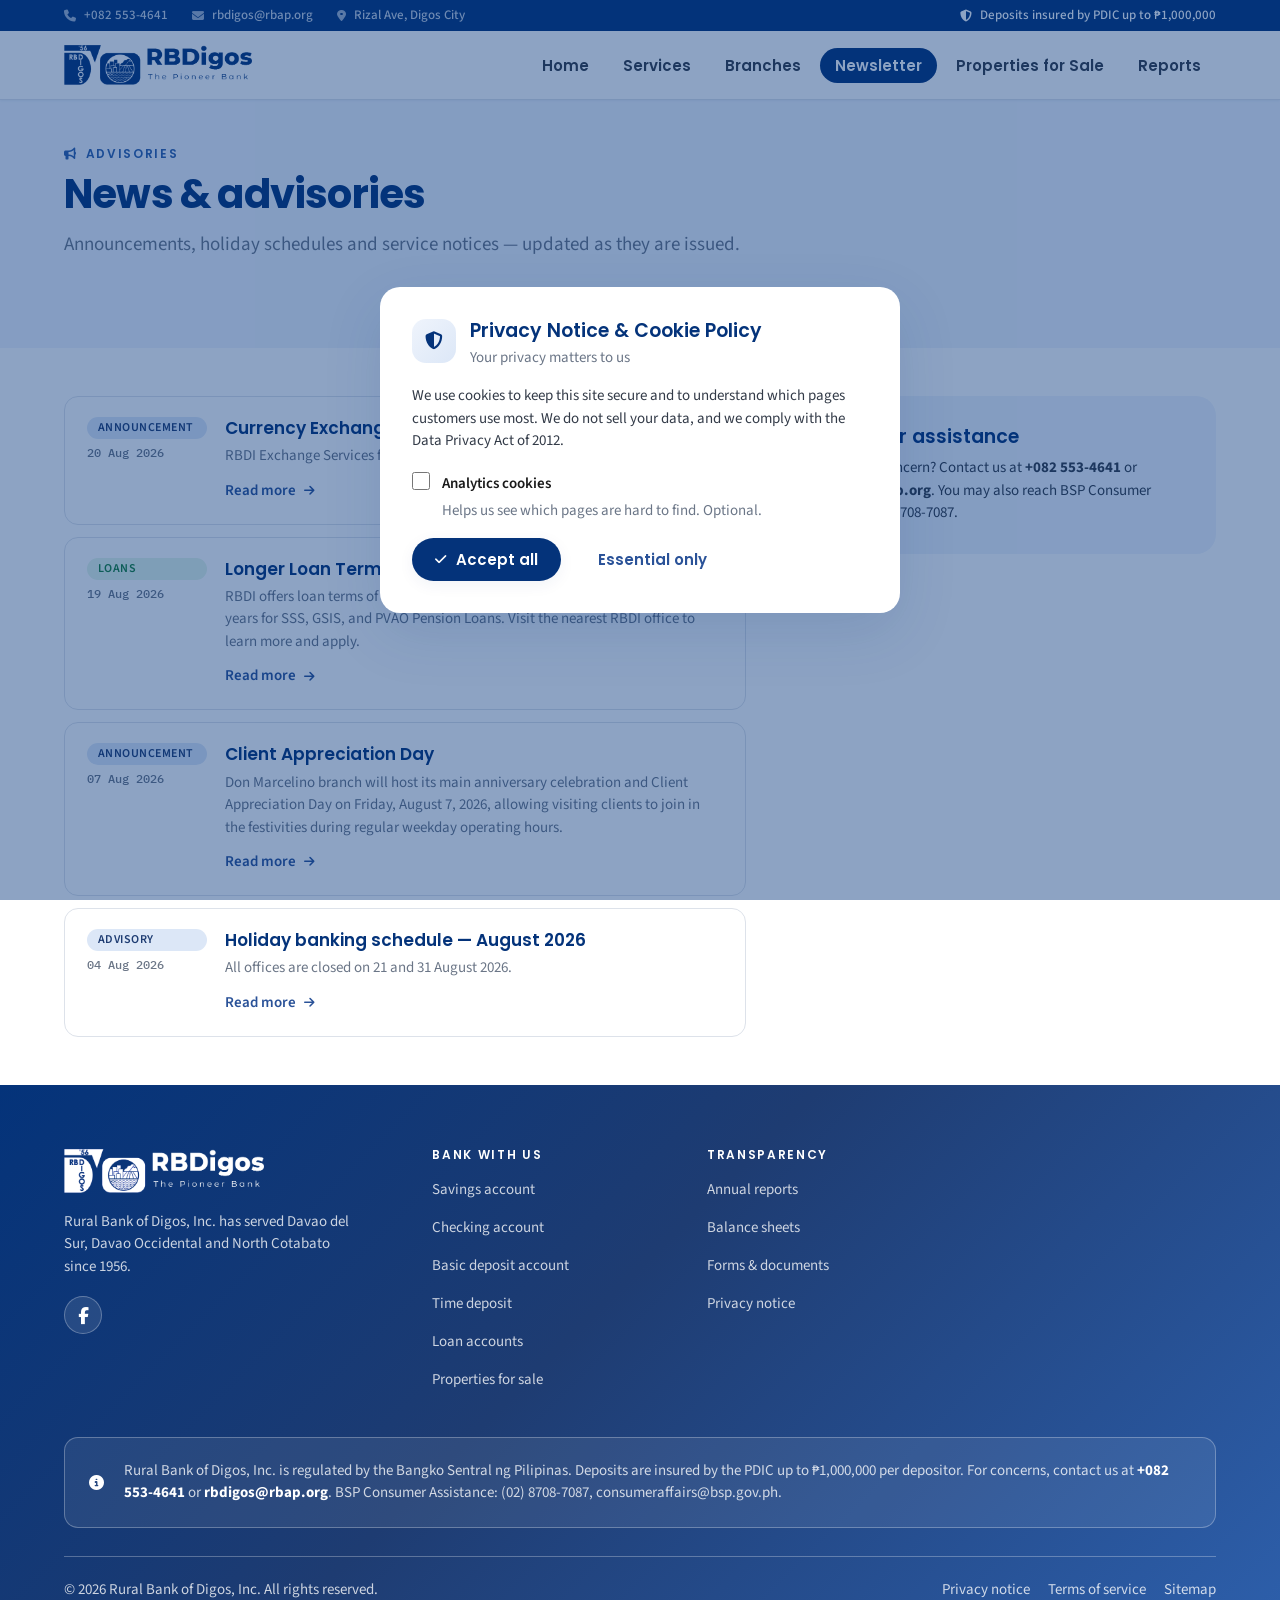
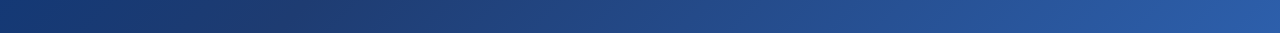
<file: newsletter.html>
<!DOCTYPE html>
<html lang="en">

<head>
    <meta charset="utf-8">
    <meta name="viewport" content="width=device-width, initial-scale=1">
    <title>Newsletter & Advisories — Rural Bank of Digos</title>
    <meta name="description" content="Announcements, advisories and service notices from Rural Bank of Digos.">
    <link rel="icon" href="assets/images/logo-mark-navy.png">
    <link rel="preconnect" href="https://fonts.googleapis.com">
    <link rel="preconnect" href="https://fonts.gstatic.com" crossorigin>
    <link
        href="https://fonts.googleapis.com/css2?family=Poppins:wght@400;500;600;700;800&family=Source+Sans+3:ital,wght@0,400;0,500;0,600;0,700;1,400&family=IBM+Plex+Mono:wght@400;500;600&display=swap"
        rel="stylesheet">
    <link href="https://cdnjs.cloudflare.com/ajax/libs/font-awesome/6.5.2/css/all.min.css" rel="stylesheet">
    <link rel="stylesheet" href="assets/css/site.css">
</head>

<body>

    <header class="site-header">
        <div class="utilbar">
            <div class="wrap">
                <span><i class="fa-solid fa-phone" aria-hidden="true"></i><a href="tel:+0825534641"
                        style="color:inherit">+082 553-4641</a></span>
                <span><i class="fa-solid fa-envelope" aria-hidden="true"></i><a href="mailto:rbdigos@rbap.org"
                        style="color:inherit">rbdigos@rbap.org</a></span>
                <span><i class="fa-solid fa-location-dot" aria-hidden="true"></i>Rizal Ave, Digos City</span>
                <span class="utilbar__pdic"><i class="fa-solid fa-shield-halved" aria-hidden="true"></i>Deposits insured
                    by PDIC up to &#8369;1,000,000</span>
            </div>
        </div>
        <div class="navbar">
            <div class="wrap">
                <a class="logo" href="index.html"><img src="assets/images/logo-navy.png" alt="Rural Bank of Digos"></a>
                <button class="nav-toggle" type="button" aria-label="Menu" aria-expanded="false"><i
                        class="fa-solid fa-bars" aria-hidden="true"></i></button>
                <nav class="nav" aria-label="Main">
                    <a class="nav-link" href="index.html"><span>Home</span></a>
                    <a class="nav-link" href="services.html"><span>Services</span></a>
                    <a class="nav-link" href="branches.html"><span>Branches</span></a>
                    <a class="nav-link is-active" href="newsletter.html" aria-current="page"><span>Newsletter</span></a>
                    <a class="nav-link" href="foreclosed.html"><span>Properties for Sale</span></a>
                    <a class="nav-link" href="reports.html"><span>Reports</span></a>
                </nav>
            </div>
        </div>
    </header>
    <main>

        <section class="section section--sunken section--tight">
            <div class="wrap">
                <div class="sec-head">
                    <span class="eyebrow"><i class="fa-solid fa-bullhorn" aria-hidden="true"></i>Advisories</span>
                    <h1 class="sec-title">News &amp; advisories</h1>
                    <p class="sec-sub">Announcements, holiday schedules and service notices — updated as they are
                        issued.</p>
                </div>
            </div>
        </section>

        <section class="section section--tight" id="advisories">
            <div class="wrap">
                <div class="split split--wide-left">
                    <div class="stack" style="gap:12px" data-article-list>
                        <p class="empty" data-article-empty hidden>No advisories at the moment.</p>
                        <noscript>
                            <p class="empty">Enable JavaScript to view current advisories, or call your branch on
                                +082 553-4641.</p>
                        </noscript>
                    </div>
                    <div class="stack">
                        <!-- <div class="alert alert--danger">
                            <i class="fa-solid fa-triangle-exclamation" aria-hidden="true"></i>
                            <div>
                                <h3 class="alert__title">RBDigos will never ask for your OTP</h3>
                                <p class="alert__body">Not by SMS, not by email, not by phone. If someone does, hang up
                                    and call your branch on the number printed on this site.</p>
                            </div>
                        </div> -->
                        <div class="card card--sunken">
                            <h3 class="card-title">Consumer assistance</h3>
                            <p class="card-text">Unresolved concern? Contact us at <strong>+082 553-4641</strong> or
                                <strong>rbdigos@rbap.org</strong>. You may also reach BSP Consumer Affairs at (02)
                                8708-7087.</p>
                        </div>
                    </div>
                </div>
            </div>
        </section>

    </main>

    <footer class="site-footer">
        <div class="wrap">
            <div class="footer__top">
                <div class="footer__brand">
                    <img src="assets/images/logo-white.png" alt="Rural Bank of Digos">
                    <p class="footer__blurb">Rural Bank of Digos, Inc. has served Davao del Sur, Davao Occidental and
                        North Cotabato since 1956.</p>
                    <div><a class="icon-btn" href="#" aria-label="Facebook"><i class="fa-brands fa-facebook-f"
                                aria-hidden="true"></i></a></div>
                </div>
                <div class="footer__col">
                    <h2>Bank with us</h2>
                    <ul>
                        <li><a href="services.html">Savings account</a></li>
                        <li><a href="services.html">Checking account</a></li>
                        <li><a href="services.html">Basic deposit account</a></li>
                        <li><a href="services.html">Time deposit</a></li>
                        <li><a href="services.html">Loan accounts</a></li>
                        <li><a href="foreclosed.html">Properties for sale</a></li>
                    </ul>
                </div>
                <!-- <div class="footer__col">
                    <h2>About RBDigos</h2>
                    <ul>
                        <li><a href="#">Our story</a></li>
                        <li><a href="#">Board &amp; management</a></li>
                        <li><a href="branches.html">Branches</a></li>
                        <li><a href="#">Careers</a></li>
                        <li><a href="newsletter.html">News &amp; advisories</a></li>
                    </ul>
                </div> -->
                <div class="footer__col">
                    <h2>Transparency</h2>
                    <ul>
                        <li><a href="reports.html">Annual reports</a></li>
                        <li><a href="reports.html">Balance sheets</a></li>
                        <li><a href="reports.html">Forms &amp; documents</a></li>
                        <li><a href="privacy-policy.html">Privacy notice</a></li>
                    </ul>
                </div>
            </div>
            <div class="footer__legal">
                <i class="fa-solid fa-circle-info" aria-hidden="true"></i>
                <p>Rural Bank of Digos, Inc. is regulated by the Bangko Sentral ng Pilipinas. Deposits are insured by
                    the PDIC up to &#8369;1,000,000 per depositor. For concerns, contact us at <strong>+082
                        553-4641</strong> or <strong>rbdigos@rbap.org</strong>. BSP Consumer Assistance: (02) 8708-7087,
                    consumeraffairs@bsp.gov.ph.</p>
            </div>
            <div class="footer__base">
                <span>&copy; 2026 Rural Bank of Digos, Inc. All rights reserved.</span>
                <nav aria-label="Legal">
                    <a href="privacy-policy.html">Privacy notice</a>
                    <a href="#">Terms of service</a>
                    <a href="#">Sitemap</a>
                </nav>
            </div>
        </div>
    </footer>

    <div class="consent" id="consent" role="dialog" aria-modal="true" aria-labelledby="consent-title" hidden>
        <div class="consent__box">
            <div class="consent__head">
                <span class="consent__icon"><i class="fa-solid fa-shield-halved" aria-hidden="true"></i></span>
                <div>
                    <h2 class="consent__title" id="consent-title">Privacy Notice &amp; Cookie Policy</h2>
                    <p class="consent__sub">Your privacy matters to us</p>
                </div>
            </div>
            <p class="consent__text">We use cookies to keep this site secure and to understand which pages customers use
                most. We do not sell your data, and we comply with the Data Privacy Act of 2012.</p>
            <label class="choice-check"><input type="checkbox"><span><span class="choice-check__label">Analytics
                        cookies</span><span class="choice-check__desc">Helps us see which pages are hard to find.
                        Optional.</span></span></label>
            <div class="btn-row">
                <button class="btn btn--primary" type="button" data-consent-accept><i class="fa-solid fa-check"
                        aria-hidden="true"></i><span>Accept all</span></button>
                <button class="btn btn--ghost" type="button" data-consent-accept><span>Essential only</span></button>
            </div>
        </div>
    </div>
    <script src="assets/scripts/articles.js"></script>
    <script src="assets/scripts/site.js"></script>
</body>

</html>
</file>
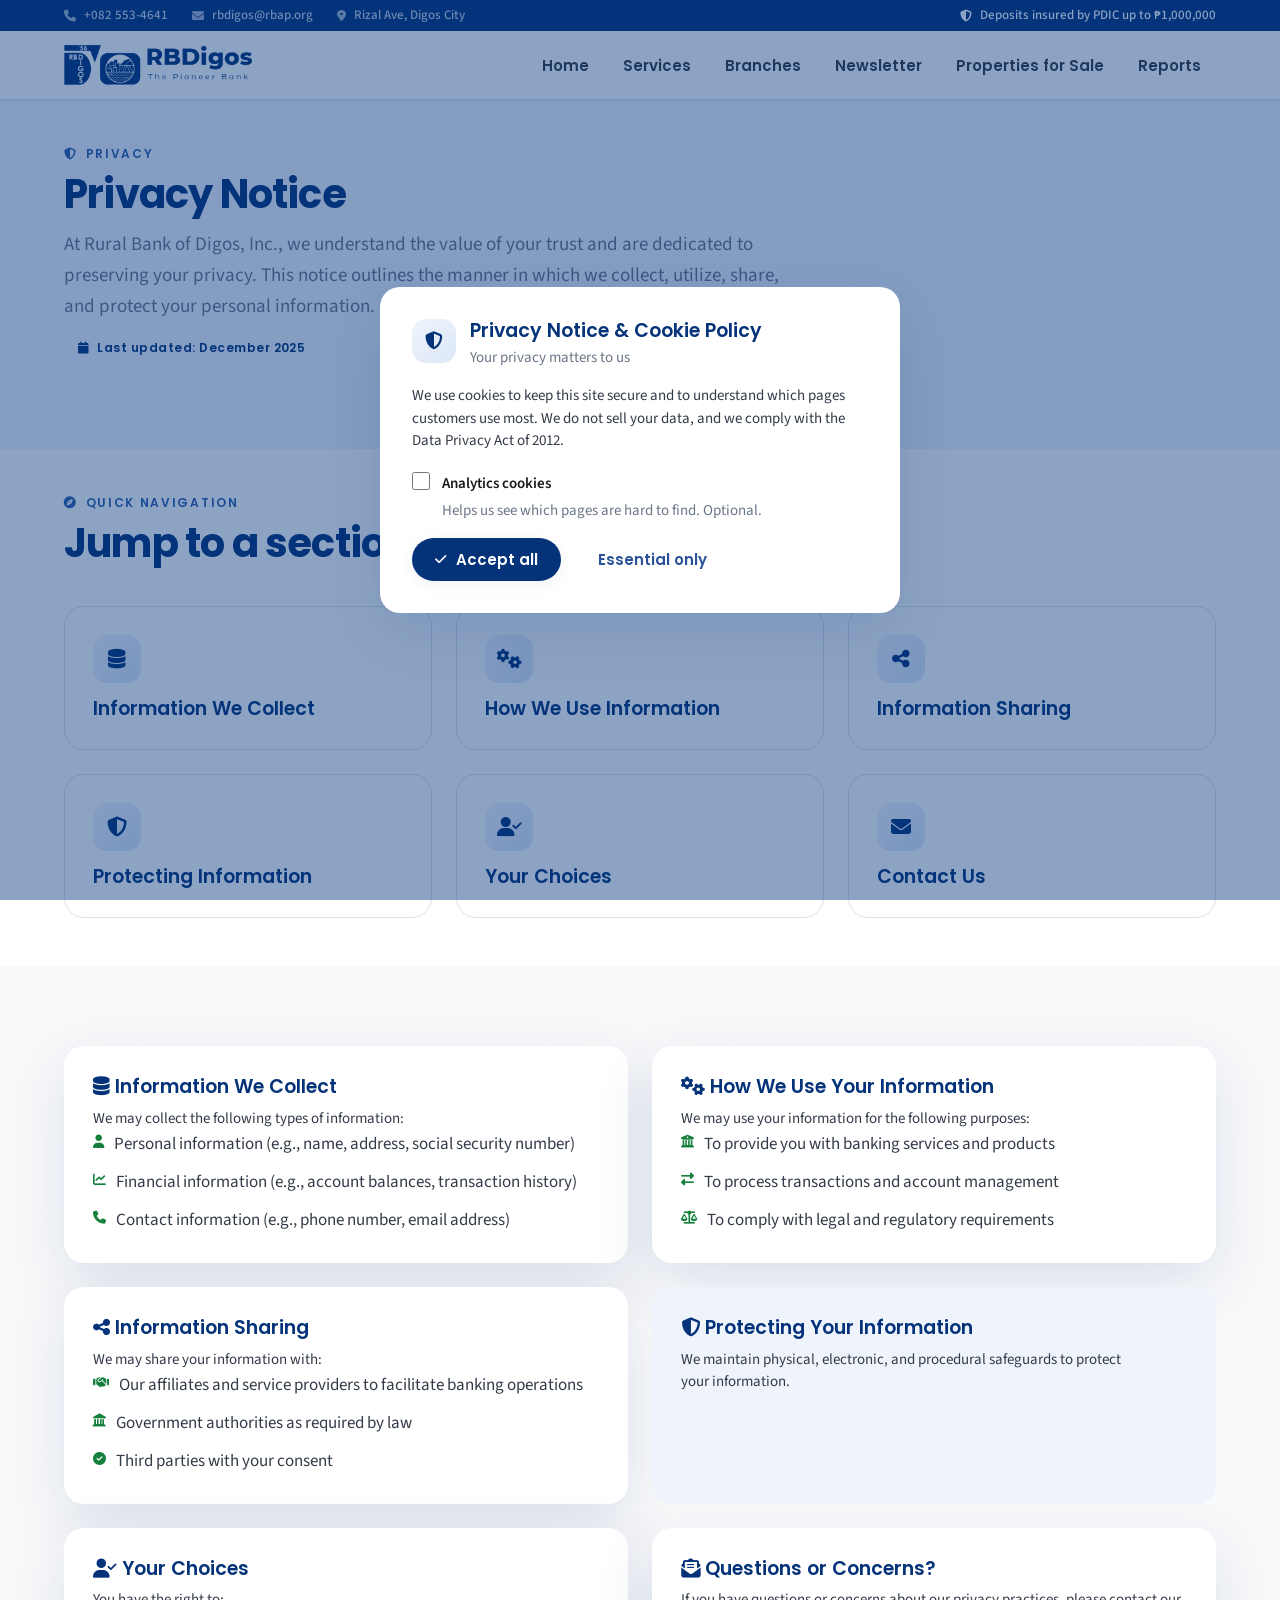
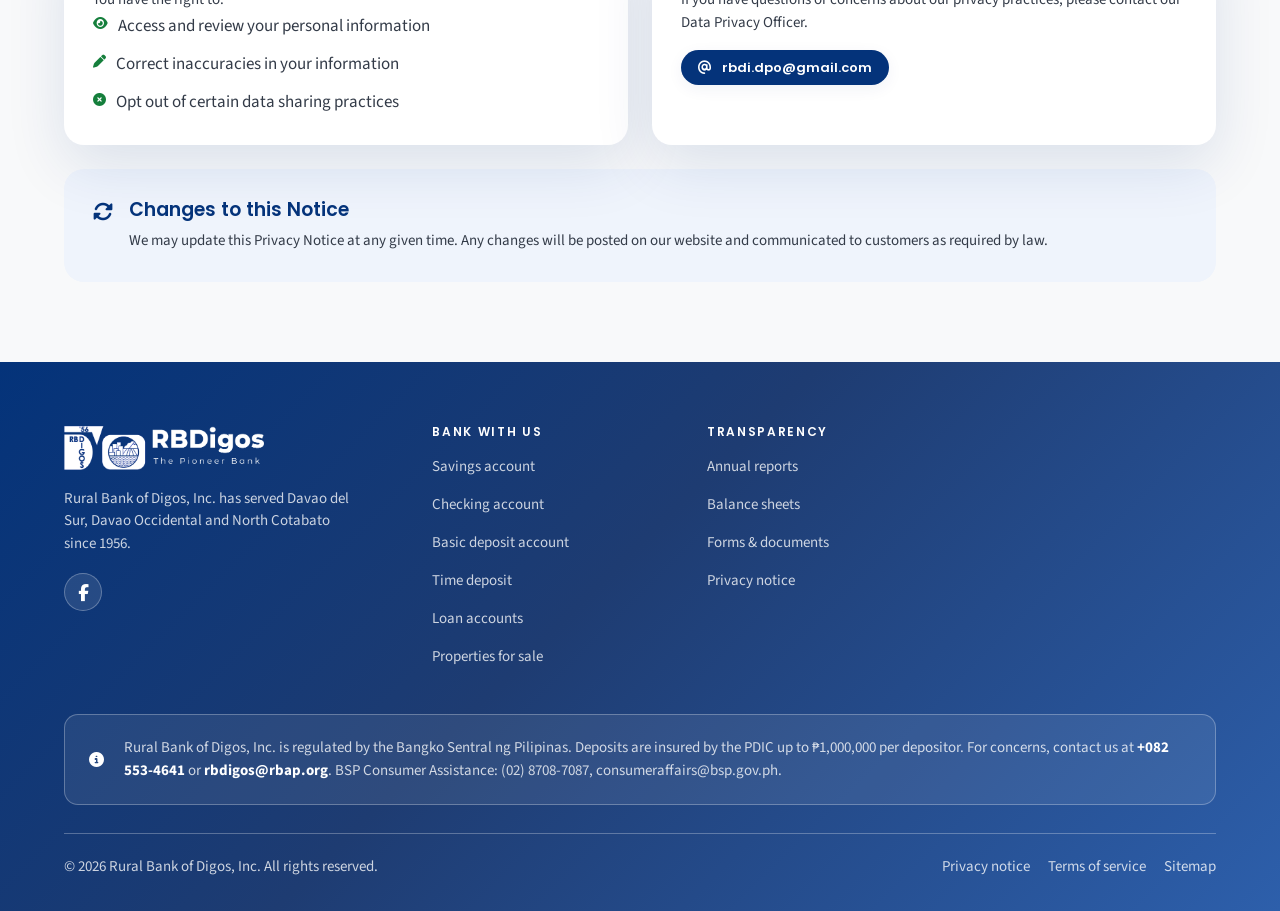
<file: privacy-policy.html>
<!DOCTYPE html>
<html lang="en">

<head>
    <meta charset="utf-8">
    <meta name="viewport" content="width=device-width, initial-scale=1">
    <title>Privacy Notice — Rural Bank of Digos</title>
    <meta name="description"
        content="How Rural Bank of Digos, Inc. collects, uses, shares and protects your personal information.">
    <link rel="icon" href="assets/images/logo-mark-navy.png">
    <link rel="preconnect" href="https://fonts.googleapis.com">
    <link rel="preconnect" href="https://fonts.gstatic.com" crossorigin>
    <link
        href="https://fonts.googleapis.com/css2?family=Poppins:wght@400;500;600;700;800&family=Source+Sans+3:ital,wght@0,400;0,500;0,600;0,700;1,400&family=IBM+Plex+Mono:wght@400;500;600&display=swap"
        rel="stylesheet">
    <link href="https://cdnjs.cloudflare.com/ajax/libs/font-awesome/6.5.2/css/all.min.css" rel="stylesheet">
    <link rel="stylesheet" href="assets/css/site.css">
</head>

<body>

    <header class="site-header">
        <div class="utilbar">
            <div class="wrap">
                <span><i class="fa-solid fa-phone" aria-hidden="true"></i><a href="tel:+0825534641"
                        style="color:inherit">+082 553-4641</a></span>
                <span><i class="fa-solid fa-envelope" aria-hidden="true"></i><a href="mailto:rbdigos@rbap.org"
                        style="color:inherit">rbdigos@rbap.org</a></span>
                <span><i class="fa-solid fa-location-dot" aria-hidden="true"></i>Rizal Ave, Digos City</span>
                <span class="utilbar__pdic"><i class="fa-solid fa-shield-halved" aria-hidden="true"></i>Deposits insured
                    by PDIC up to &#8369;1,000,000</span>
            </div>
        </div>
        <div class="navbar">
            <div class="wrap">
                <a class="logo" href="index.html"><img src="assets/images/logo-navy.png" alt="Rural Bank of Digos"></a>
                <button class="nav-toggle" type="button" aria-label="Menu" aria-expanded="false"><i
                        class="fa-solid fa-bars" aria-hidden="true"></i></button>
                <nav class="nav" aria-label="Main">
                    <a class="nav-link" href="index.html"><span>Home</span></a>
                    <a class="nav-link" href="services.html"><span>Services</span></a>
                    <a class="nav-link" href="branches.html"><span>Branches</span></a>
                    <a class="nav-link" href="newsletter.html"><span>Newsletter</span></a>
                    <a class="nav-link" href="foreclosed.html"><span>Properties for Sale</span></a>
                    <a class="nav-link" href="reports.html"><span>Reports</span></a>
                </nav>
            </div>
        </div>
    </header>
    <main>

        <section class="section section--sunken section--tight">
            <div class="wrap">
                <div class="sec-head">
                    <span class="eyebrow"><i class="fa-solid fa-shield-halved" aria-hidden="true"></i>Privacy</span>
                    <h1 class="sec-title">Privacy Notice</h1>
                    <p class="sec-sub">At Rural Bank of Digos, Inc., we understand the value of your trust and are
                        dedicated to preserving your privacy. This notice outlines the manner in which we collect,
                        utilize, share, and protect your personal information.</p>
                    <span class="badge badge--soft"><i class="fa-solid fa-calendar me-2" aria-hidden="true"></i>Last
                        updated: December 2025</span>
                </div>
            </div>
        </section>

        <section class="section section--tight">
            <div class="wrap">
                <div class="sec-head">
                    <span class="eyebrow"><i class="fa-solid fa-compass" aria-hidden="true"></i>Quick navigation</span>
                    <h2 class="sec-title">Jump to a section</h2>
                </div>
                <div class="grid grid--3">
                    <a class="cred" href="#information-collection" style="text-decoration:none">
                        <span class="cred__icon"><i class="fa-solid fa-database" aria-hidden="true"></i></span>
                        <span class="cred__title">Information We Collect</span>
                    </a>
                    <a class="cred" href="#data-use" style="text-decoration:none">
                        <span class="cred__icon"><i class="fa-solid fa-gears" aria-hidden="true"></i></span>
                        <span class="cred__title">How We Use Information</span>
                    </a>
                    <a class="cred" href="#data-sharing" style="text-decoration:none">
                        <span class="cred__icon"><i class="fa-solid fa-share-nodes" aria-hidden="true"></i></span>
                        <span class="cred__title">Information Sharing</span>
                    </a>
                    <a class="cred" href="#security-measures" style="text-decoration:none">
                        <span class="cred__icon"><i class="fa-solid fa-shield-alt" aria-hidden="true"></i></span>
                        <span class="cred__title">Protecting Information</span>
                    </a>
                    <a class="cred" href="#your-choices" style="text-decoration:none">
                        <span class="cred__icon"><i class="fa-solid fa-user-check" aria-hidden="true"></i></span>
                        <span class="cred__title">Your Choices</span>
                    </a>
                    <a class="cred" href="#contact-privacy" style="text-decoration:none">
                        <span class="cred__icon"><i class="fa-solid fa-envelope" aria-hidden="true"></i></span>
                        <span class="cred__title">Contact Us</span>
                    </a>
                </div>
            </div>
        </section>

        <section class="section section--subtle">
            <div class="wrap">
                <div class="grid grid--2">
                    <div class="card card--raised" id="information-collection">
                        <h2 class="card-title"><i class="fa-solid fa-database" aria-hidden="true"></i> Information We
                            Collect</h2>
                        <p class="card-text">We may collect the following types of information:</p>
                        <ul class="checklist">
                            <li><i class="fa-solid fa-user" aria-hidden="true"></i><span>Personal information (e.g.,
                                    name, address, social security number)</span></li>
                            <li><i class="fa-solid fa-chart-line" aria-hidden="true"></i><span>Financial information
                                    (e.g., account balances, transaction history)</span></li>
                            <li><i class="fa-solid fa-phone" aria-hidden="true"></i><span>Contact information (e.g.,
                                    phone number, email address)</span></li>
                        </ul>
                    </div>

                    <div class="card card--raised" id="data-use">
                        <h2 class="card-title"><i class="fa-solid fa-gears" aria-hidden="true"></i> How We Use Your
                            Information</h2>
                        <p class="card-text">We may use your information for the following purposes:</p>
                        <ul class="checklist">
                            <li><i class="fa-solid fa-building-columns" aria-hidden="true"></i><span>To provide you with
                                    banking services and products</span></li>
                            <li><i class="fa-solid fa-right-left" aria-hidden="true"></i><span>To process transactions
                                    and account management</span></li>
                            <li><i class="fa-solid fa-scale-balanced" aria-hidden="true"></i><span>To comply with legal
                                    and regulatory requirements</span></li>
                        </ul>
                    </div>

                    <div class="card card--raised" id="data-sharing">
                        <h2 class="card-title"><i class="fa-solid fa-share-nodes" aria-hidden="true"></i> Information
                            Sharing</h2>
                        <p class="card-text">We may share your information with:</p>
                        <ul class="checklist">
                            <li><i class="fa-solid fa-handshake" aria-hidden="true"></i><span>Our affiliates and service
                                    providers to facilitate banking operations</span></li>
                            <li><i class="fa-solid fa-landmark" aria-hidden="true"></i><span>Government authorities as
                                    required by law</span></li>
                            <li><i class="fa-solid fa-circle-check" aria-hidden="true"></i><span>Third parties with your
                                    consent</span></li>
                        </ul>
                    </div>

                    <div class="card card--sunken" id="security-measures">
                        <h2 class="card-title"><i class="fa-solid fa-shield-alt" aria-hidden="true"></i> Protecting Your
                            Information</h2>
                        <p class="card-text">We maintain physical, electronic, and procedural safeguards to protect your
                            information.</p>
                    </div>

                    <div class="card card--raised" id="your-choices">
                        <h2 class="card-title"><i class="fa-solid fa-user-check" aria-hidden="true"></i> Your Choices
                        </h2>
                        <p class="card-text">You have the right to:</p>
                        <ul class="checklist">
                            <li><i class="fa-solid fa-eye" aria-hidden="true"></i><span>Access and review your personal
                                    information</span></li>
                            <li><i class="fa-solid fa-pen" aria-hidden="true"></i><span>Correct inaccuracies in your
                                    information</span></li>
                            <li><i class="fa-solid fa-circle-xmark" aria-hidden="true"></i><span>Opt out of certain data
                                    sharing practices</span></li>
                        </ul>
                    </div>

                    <div class="card card--raised" id="contact-privacy">
                        <h2 class="card-title"><i class="fa-solid fa-envelope-open-text" aria-hidden="true"></i>
                            Questions or Concerns?</h2>
                        <p class="card-text">If you have questions or concerns about our privacy practices, please
                            contact our Data Privacy Officer.</p>
                        <div class="btn-row" style="margin-top:16px">
                            <a class="btn btn--primary btn--sm" href="mailto:rbdi.dpo@gmail.com"><i
                                    class="fa-solid fa-at" aria-hidden="true"></i><span>rbdi.dpo@gmail.com</span></a>
                        </div>
                    </div>
                </div>

                <div class="card card--sunken" style="margin-top:24px;display:flex;gap:16px;align-items:flex-start">
                    <i class="fa-solid fa-sync-alt" aria-hidden="true"
                        style="font-size:20px;color:var(--brand-navy-900);margin-top:4px"></i>
                    <div>
                        <h3 class="card-title" style="margin:0">Changes to this Notice</h3>
                        <p class="card-text">We may update this Privacy Notice at any given time. Any changes will be
                            posted on our website and communicated to customers as required by law.</p>
                    </div>
                </div>
            </div>
        </section>

    </main>

    <footer class="site-footer">
        <div class="wrap">
            <div class="footer__top">
                <div class="footer__brand">
                    <img src="assets/images/logo-white.png" alt="Rural Bank of Digos">
                    <p class="footer__blurb">Rural Bank of Digos, Inc. has served Davao del Sur, Davao Occidental and
                        North Cotabato since 1956.</p>
                    <div><a class="icon-btn" href="#" aria-label="Facebook"><i class="fa-brands fa-facebook-f"
                                aria-hidden="true"></i></a></div>
                </div>
                <div class="footer__col">
                    <h2>Bank with us</h2>
                    <ul>
                        <li><a href="services.html">Savings account</a></li>
                        <li><a href="services.html">Checking account</a></li>
                        <li><a href="services.html">Basic deposit account</a></li>
                        <li><a href="services.html">Time deposit</a></li>
                        <li><a href="services.html">Loan accounts</a></li>
                        <li><a href="foreclosed.html">Properties for sale</a></li>
                    </ul>
                </div>
                <!-- <div class="footer__col">
                    <h2>About RBDigos</h2>
                    <ul>
                        <li><a href="#">Our story</a></li>
                        <li><a href="#">Board &amp; management</a></li>
                        <li><a href="branches.html">Branches</a></li>
                        <li><a href="#">Careers</a></li>
                        <li><a href="newsletter.html">News &amp; advisories</a></li>
                    </ul>
                </div> -->
                <div class="footer__col">
                    <h2>Transparency</h2>
                    <ul>
                        <li><a href="reports.html">Annual reports</a></li>
                        <li><a href="reports.html">Balance sheets</a></li>
                        <li><a href="reports.html">Forms &amp; documents</a></li>
                        <li><a href="privacy-policy.html">Privacy notice</a></li>
                    </ul>
                </div>
            </div>
            <div class="footer__legal">
                <i class="fa-solid fa-circle-info" aria-hidden="true"></i>
                <p>Rural Bank of Digos, Inc. is regulated by the Bangko Sentral ng Pilipinas. Deposits are insured by
                    the PDIC up to &#8369;1,000,000 per depositor. For concerns, contact us at <strong>+082
                        553-4641</strong> or <strong>rbdigos@rbap.org</strong>. BSP Consumer Assistance: (02) 8708-7087,
                    consumeraffairs@bsp.gov.ph.</p>
            </div>
            <div class="footer__base">
                <span>&copy; 2026 Rural Bank of Digos, Inc. All rights reserved.</span>
                <nav aria-label="Legal">
                    <a href="privacy-policy.html">Privacy notice</a>
                    <a href="#">Terms of service</a>
                    <a href="#">Sitemap</a>
                </nav>
            </div>
        </div>
    </footer>

    <div class="consent" id="consent" role="dialog" aria-modal="true" aria-labelledby="consent-title" hidden>
        <div class="consent__box">
            <div class="consent__head">
                <span class="consent__icon"><i class="fa-solid fa-shield-halved" aria-hidden="true"></i></span>
                <div>
                    <h2 class="consent__title" id="consent-title">Privacy Notice &amp; Cookie Policy</h2>
                    <p class="consent__sub">Your privacy matters to us</p>
                </div>
            </div>
            <p class="consent__text">We use cookies to keep this site secure and to understand which pages customers use
                most. We do not sell your data, and we comply with the Data Privacy Act of 2012.</p>
            <label class="choice-check"><input type="checkbox"><span><span class="choice-check__label">Analytics
                        cookies</span><span class="choice-check__desc">Helps us see which pages are hard to find.
                        Optional.</span></span></label>
            <div class="btn-row">
                <button class="btn btn--primary" type="button" data-consent-accept><i class="fa-solid fa-check"
                        aria-hidden="true"></i><span>Accept all</span></button>
                <button class="btn btn--ghost" type="button" data-consent-accept><span>Essential only</span></button>
            </div>
        </div>
    </div>
    <script src="assets/scripts/site.js"></script>
</body>

</html>
</file>
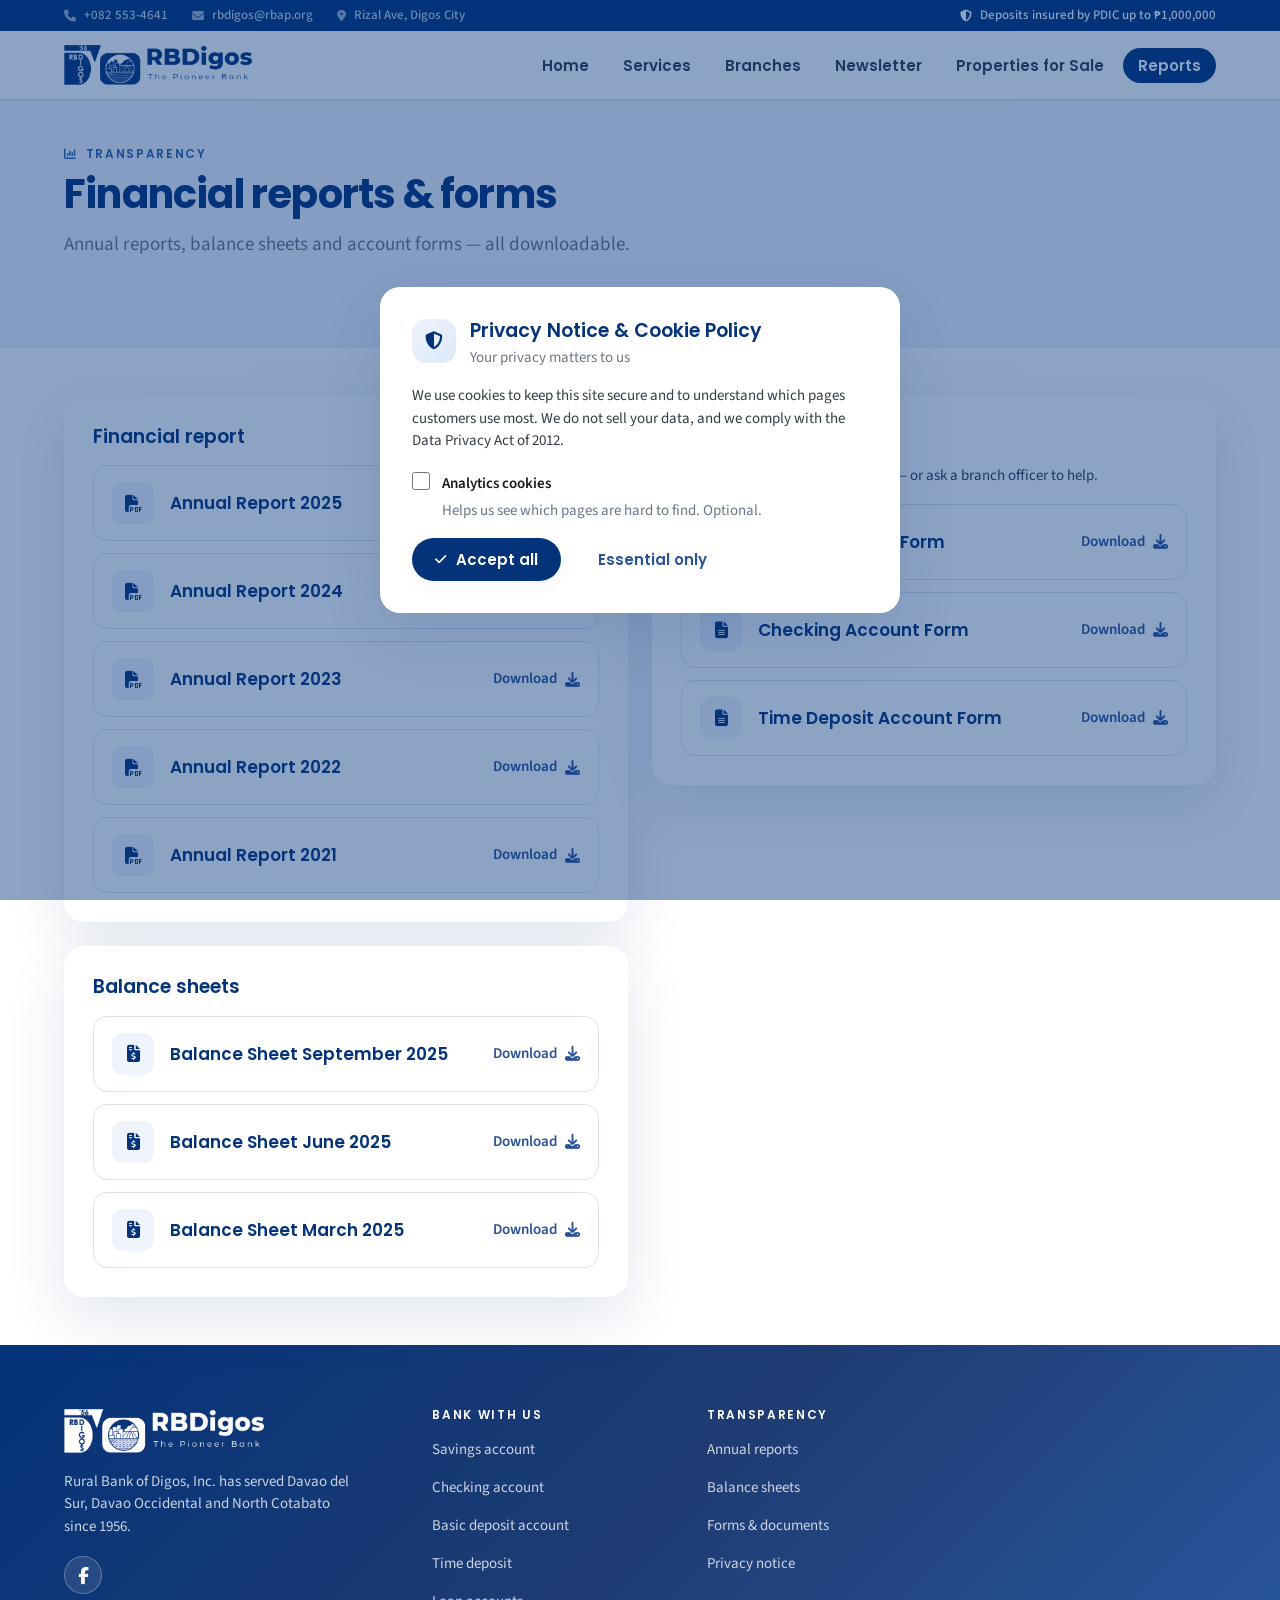
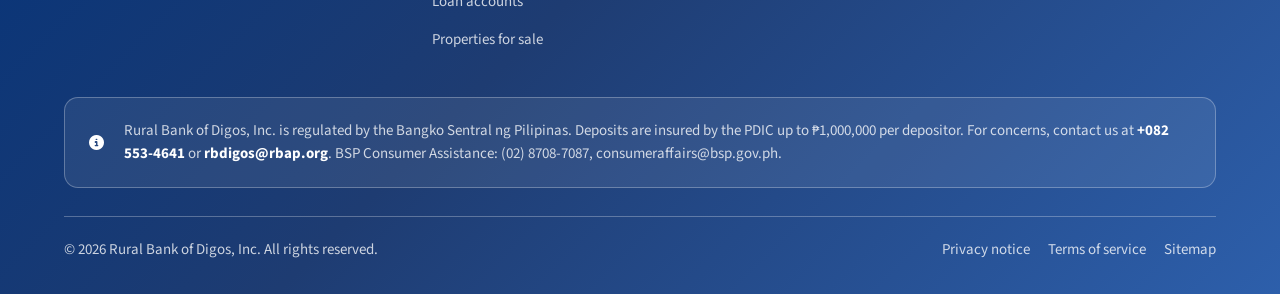
<file: reports.html>
<!DOCTYPE html>
<html lang="en">

<head>
    <meta charset="utf-8">
    <meta name="viewport" content="width=device-width, initial-scale=1">
    <title>Reports & Disclosures — Rural Bank of Digos</title>
    <meta name="description" content="Annual reports, balance sheets and account application forms.">
    <link rel="icon" href="assets/images/logo-mark-navy.png">
    <link rel="preconnect" href="https://fonts.googleapis.com">
    <link rel="preconnect" href="https://fonts.gstatic.com" crossorigin>
    <link
        href="https://fonts.googleapis.com/css2?family=Poppins:wght@400;500;600;700;800&family=Source+Sans+3:ital,wght@0,400;0,500;0,600;0,700;1,400&family=IBM+Plex+Mono:wght@400;500;600&display=swap"
        rel="stylesheet">
    <link href="https://cdnjs.cloudflare.com/ajax/libs/font-awesome/6.5.2/css/all.min.css" rel="stylesheet">
    <link rel="stylesheet" href="assets/css/site.css">
</head>

<body>

    <header class="site-header">
        <div class="utilbar">
            <div class="wrap">
                <span><i class="fa-solid fa-phone" aria-hidden="true"></i><a href="tel:+0825534641"
                        style="color:inherit">+082 553-4641</a></span>
                <span><i class="fa-solid fa-envelope" aria-hidden="true"></i><a href="mailto:rbdigos@rbap.org"
                        style="color:inherit">rbdigos@rbap.org</a></span>
                <span><i class="fa-solid fa-location-dot" aria-hidden="true"></i>Rizal Ave, Digos City</span>
                <span class="utilbar__pdic"><i class="fa-solid fa-shield-halved" aria-hidden="true"></i>Deposits insured
                    by PDIC up to &#8369;1,000,000</span>
            </div>
        </div>
        <div class="navbar">
            <div class="wrap">
                <a class="logo" href="index.html"><img src="assets/images/logo-navy.png" alt="Rural Bank of Digos"></a>
                <button class="nav-toggle" type="button" aria-label="Menu" aria-expanded="false"><i
                        class="fa-solid fa-bars" aria-hidden="true"></i></button>
                <nav class="nav" aria-label="Main">
                    <a class="nav-link" href="index.html"><span>Home</span></a>
                    <a class="nav-link" href="services.html"><span>Services</span></a>
                    <a class="nav-link" href="branches.html"><span>Branches</span></a>
                    <a class="nav-link" href="newsletter.html"><span>Newsletter</span></a>
                    <a class="nav-link" href="foreclosed.html"><span>Properties for Sale</span></a>
                    <a class="nav-link is-active" href="reports.html" aria-current="page"><span>Reports</span></a>
                </nav>
            </div>
        </div>
    </header>
    <main>

        <section class="section section--sunken section--tight">
            <div class="wrap">
                <div class="sec-head">
                    <span class="eyebrow"><i class="fa-solid fa-chart-column" aria-hidden="true"></i>Transparency</span>
                    <h1 class="sec-title">Financial reports &amp; forms</h1>
                    <p class="sec-sub">Annual reports, balance sheets and account forms — all downloadable.</p>
                </div>
            </div>
        </section>

        <section class="section section--tight">
            <div class="wrap">
                <div class="grid grid--2" style="align-items:start">
                    <div class="stack" style="gap:24px">
                        <div class="card card--raised panel">
                            <h2 class="card-title">Financial report</h2>
                            <div class="panel__list">
                                <a class="dl" href="assets/docs/2025.pdf" download><span
                                        class="dl__icon"><i class="fa-solid fa-file-pdf"
                                            aria-hidden="true"></i></span><span class="dl__title">Annual Report
                                        2025</span><span class="dl__action"><span>Download</span><i
                                            class="fa-solid fa-download" aria-hidden="true"></i></span></a>
                                <a class="dl" href="assets/docs/2024.pdf" download><span
                                        class="dl__icon"><i class="fa-solid fa-file-pdf"
                                            aria-hidden="true"></i></span><span class="dl__title">Annual Report
                                        2024</span><span class="dl__action"><span>Download</span><i
                                            class="fa-solid fa-download" aria-hidden="true"></i></span></a>
                                <a class="dl" href="assets/docs/2023.pdf" download><span
                                        class="dl__icon"><i class="fa-solid fa-file-pdf"
                                            aria-hidden="true"></i></span><span class="dl__title">Annual Report
                                        2023</span><span class="dl__action"><span>Download</span><i
                                            class="fa-solid fa-download" aria-hidden="true"></i></span></a>
                                <a class="dl" href="assets/docs/2022.pdf" download><span
                                        class="dl__icon"><i class="fa-solid fa-file-pdf"
                                            aria-hidden="true"></i></span><span class="dl__title">Annual Report
                                        2022</span><span class="dl__action"><span>Download</span><i
                                            class="fa-solid fa-download" aria-hidden="true"></i></span></a>
                                <a class="dl" href="assets/docs/2021.pdf" download><span
                                        class="dl__icon"><i class="fa-solid fa-file-pdf"
                                            aria-hidden="true"></i></span><span class="dl__title">Annual Report
                                        2021</span><span class="dl__action"><span>Download</span><i
                                            class="fa-solid fa-download" aria-hidden="true"></i></span></a>
                            </div>
                        </div>
                        <div class="card card--raised panel">
                            <h2 class="card-title">Balance sheets</h2>
                            <div class="panel__list">
                                <a class="dl" href="assets/docs/PPBS_092025.pdf" download><span
                                        class="dl__icon"><i class="fa-solid fa-file-invoice-dollar"
                                            aria-hidden="true"></i></span><span class="dl__title">Balance Sheet
                                        September 2025</span><span class="dl__action"><span>Download</span><i
                                            class="fa-solid fa-download" aria-hidden="true"></i></span></a>
                                <a class="dl" href="assets/docs/PPBS_062025.pdf" download><span
                                        class="dl__icon"><i class="fa-solid fa-file-invoice-dollar"
                                            aria-hidden="true"></i></span><span class="dl__title">Balance Sheet June
                                        2025</span><span class="dl__action"><span>Download</span><i
                                            class="fa-solid fa-download" aria-hidden="true"></i></span></a>
                                <a class="dl" href="assets/docs/PPBS_032025.pdf" download><span
                                        class="dl__icon"><i class="fa-solid fa-file-invoice-dollar"
                                            aria-hidden="true"></i></span><span class="dl__title">Balance Sheet March
                                        2025</span><span class="dl__action"><span>Download</span><i
                                            class="fa-solid fa-download" aria-hidden="true"></i></span></a>
                            </div>
                        </div>
                    </div>
                    <div class="card card--raised panel">
                        <h2 class="card-title">Forms &amp; documents</h2>
                        <p class="card-text" style="margin-top:0">Print, fill in and bring to any office — or ask a
                            branch officer to help.</p>
                        <div class="panel__list">
                            <a class="dl" href="assets/docs/applicationform.pdf" download><span class="dl__icon"><i class="fa-solid fa-file-lines"
                                        aria-hidden="true"></i></span><span class="dl__title">Saving Account
                                    Form</span><span class="dl__action"><span>Download</span><i
                                        class="fa-solid fa-download" aria-hidden="true"></i></span></a>
                            <a class="dl" href="assets/docs/applicationform.pdf" download><span class="dl__icon"><i class="fa-solid fa-file-lines"
                                        aria-hidden="true"></i></span><span class="dl__title">Checking Account
                                    Form</span><span class="dl__action"><span>Download</span><i
                                        class="fa-solid fa-download" aria-hidden="true"></i></span></a>
                            <a class="dl" href="assets/docs/applicationform.pdf" download><span class="dl__icon"><i class="fa-solid fa-file-lines"
                                        aria-hidden="true"></i></span><span class="dl__title">Time Deposit Account
                                    Form</span><span class="dl__action"><span>Download</span><i
                                        class="fa-solid fa-download" aria-hidden="true"></i></span></a>
                        </div>
                    </div>
                </div>
            </div>
        </section>

    </main>

    <footer class="site-footer">
        <div class="wrap">
            <div class="footer__top">
                <div class="footer__brand">
                    <img src="assets/images/logo-white.png" alt="Rural Bank of Digos">
                    <p class="footer__blurb">Rural Bank of Digos, Inc. has served Davao del Sur, Davao Occidental and
                        North Cotabato since 1956.</p>
                    <div><a class="icon-btn" href="#" aria-label="Facebook"><i class="fa-brands fa-facebook-f"
                                aria-hidden="true"></i></a></div>
                </div>
                <div class="footer__col">
                    <h2>Bank with us</h2>
                    <ul>
                        <li><a href="services.html">Savings account</a></li>
                        <li><a href="services.html">Checking account</a></li>
                        <li><a href="services.html">Basic deposit account</a></li>
                        <li><a href="services.html">Time deposit</a></li>
                        <li><a href="services.html">Loan accounts</a></li>
                        <li><a href="foreclosed.html">Properties for sale</a></li>
                    </ul>
                </div>
                <!-- <div class="footer__col">
                    <h2>About RBDigos</h2>
                    <ul>
                        <li><a href="#">Our story</a></li>
                        <li><a href="#">Board &amp; management</a></li>
                        <li><a href="branches.html">Branches</a></li>
                        <li><a href="#">Careers</a></li>
                        <li><a href="newsletter.html">News &amp; advisories</a></li>
                    </ul>
                </div> -->
                <div class="footer__col">
                    <h2>Transparency</h2>
                    <ul>
                        <li><a href="reports.html">Annual reports</a></li>
                        <li><a href="reports.html">Balance sheets</a></li>
                        <li><a href="reports.html">Forms &amp; documents</a></li>
                        <li><a href="privacy-policy.html">Privacy notice</a></li>
                    </ul>
                </div>
            </div>
            <div class="footer__legal">
                <i class="fa-solid fa-circle-info" aria-hidden="true"></i>
                <p>Rural Bank of Digos, Inc. is regulated by the Bangko Sentral ng Pilipinas. Deposits are insured by
                    the PDIC up to &#8369;1,000,000 per depositor. For concerns, contact us at <strong>+082
                        553-4641</strong> or <strong>rbdigos@rbap.org</strong>. BSP Consumer Assistance: (02) 8708-7087,
                    consumeraffairs@bsp.gov.ph.</p>
            </div>
            <div class="footer__base">
                <span>&copy; 2026 Rural Bank of Digos, Inc. All rights reserved.</span>
                <nav aria-label="Legal">
                    <a href="privacy-policy.html">Privacy notice</a>
                    <a href="#">Terms of service</a>
                    <a href="#">Sitemap</a>
                </nav>
            </div>
        </div>
    </footer>

    <div class="consent" id="consent" role="dialog" aria-modal="true" aria-labelledby="consent-title" hidden>
        <div class="consent__box">
            <div class="consent__head">
                <span class="consent__icon"><i class="fa-solid fa-shield-halved" aria-hidden="true"></i></span>
                <div>
                    <h2 class="consent__title" id="consent-title">Privacy Notice &amp; Cookie Policy</h2>
                    <p class="consent__sub">Your privacy matters to us</p>
                </div>
            </div>
            <p class="consent__text">We use cookies to keep this site secure and to understand which pages customers use
                most. We do not sell your data, and we comply with the Data Privacy Act of 2012.</p>
            <label class="choice-check"><input type="checkbox"><span><span class="choice-check__label">Analytics
                        cookies</span><span class="choice-check__desc">Helps us see which pages are hard to find.
                        Optional.</span></span></label>
            <div class="btn-row">
                <button class="btn btn--primary" type="button" data-consent-accept><i class="fa-solid fa-check"
                        aria-hidden="true"></i><span>Accept all</span></button>
                <button class="btn btn--ghost" type="button" data-consent-accept><span>Essential only</span></button>
            </div>
        </div>
    </div>
    <script src="assets/scripts/site.js"></script>
</body>

</html>
</file>
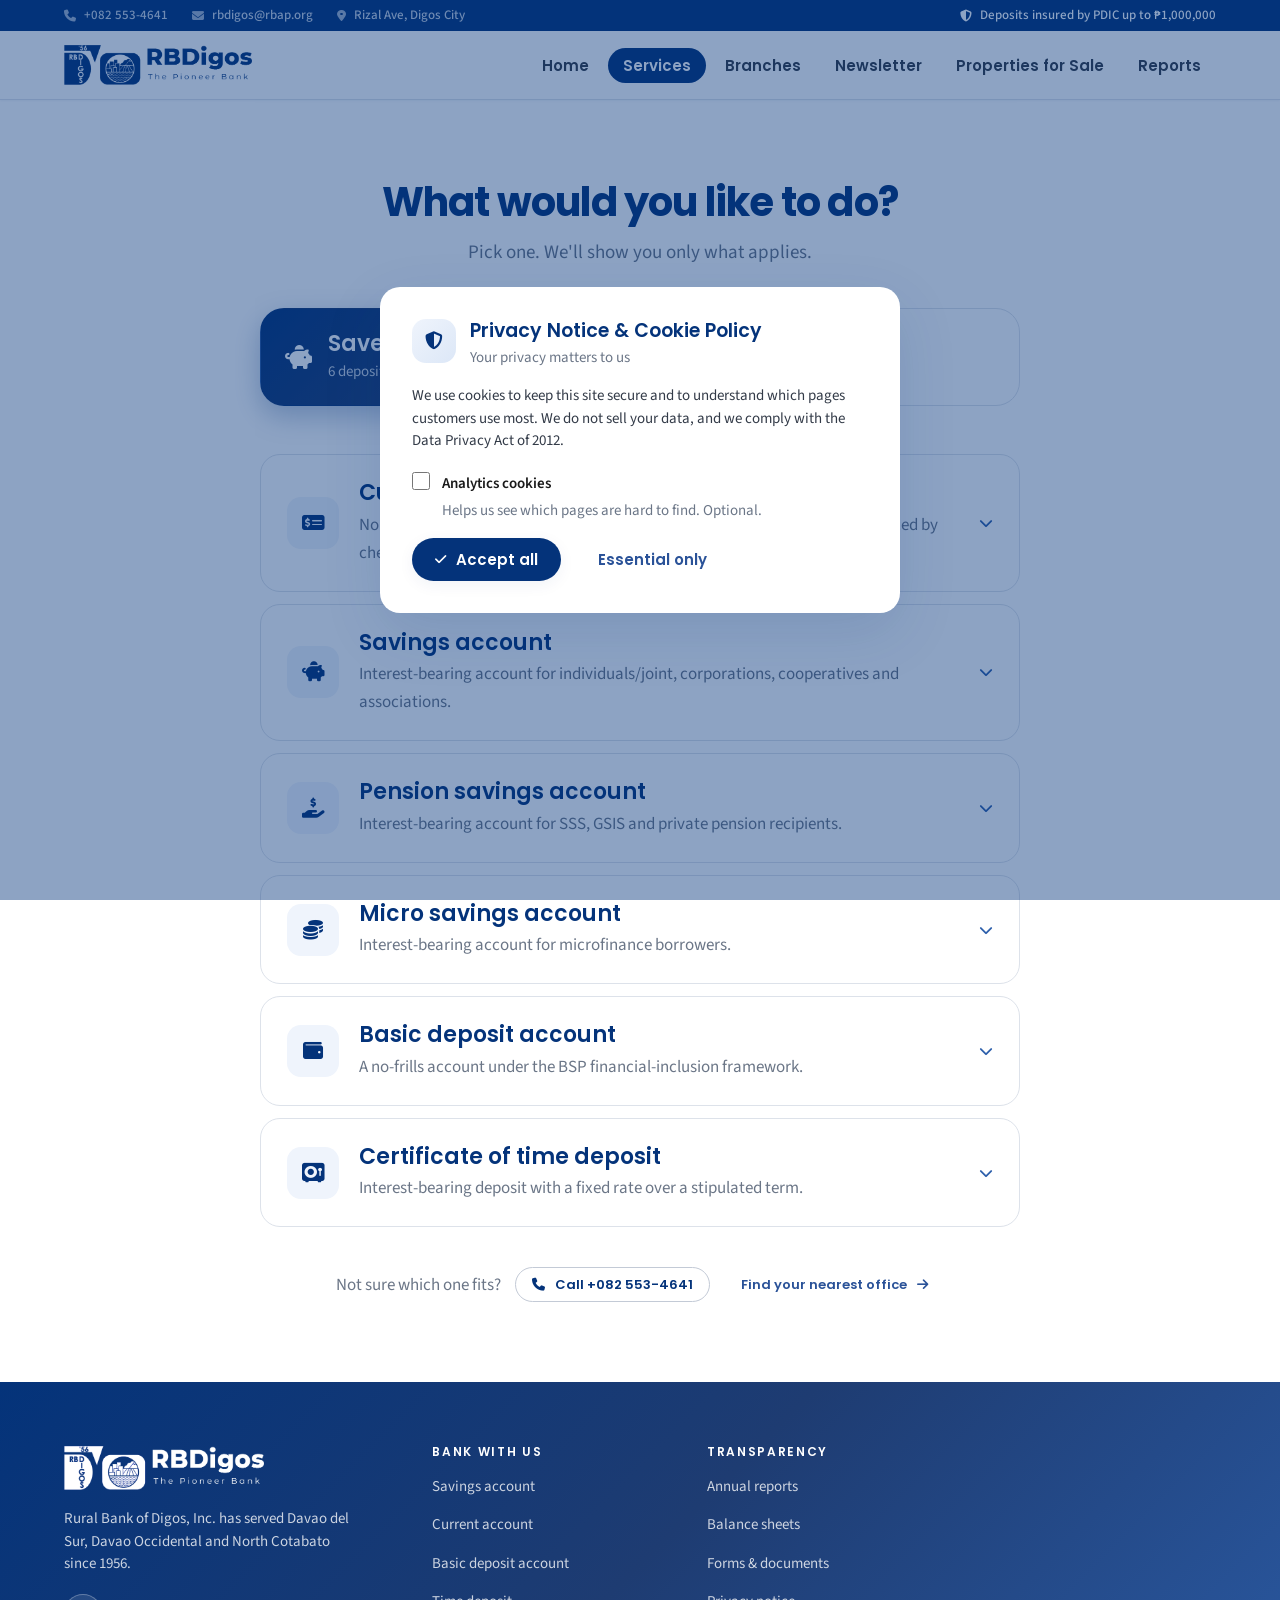
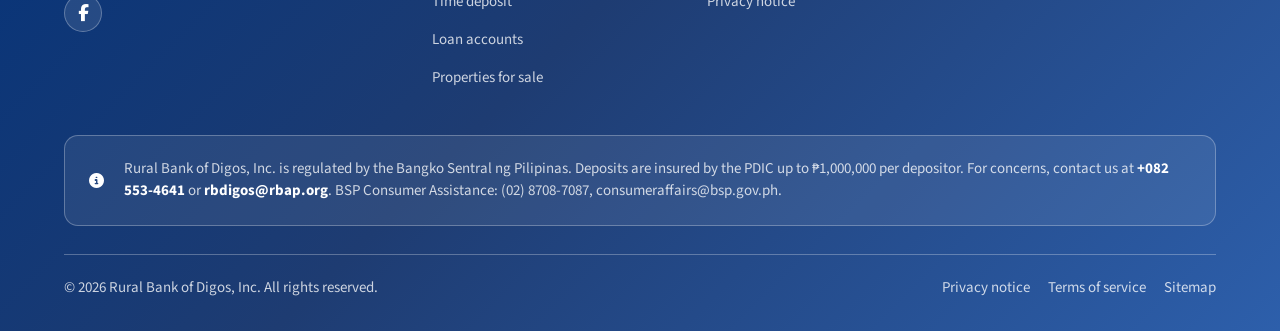
<file: services.html>
<!DOCTYPE html>
<html lang="en">

<head>
    <meta charset="utf-8">
    <meta name="viewport" content="width=device-width, initial-scale=1">
    <title>Services — Rural Bank of Digos</title>
    <meta name="description" content="Deposit accounts and loan products from Rural Bank of Digos, Inc.">
    <link rel="icon" href="assets/images/logo-mark-navy.png">
    <link rel="preconnect" href="https://fonts.googleapis.com">
    <link rel="preconnect" href="https://fonts.gstatic.com" crossorigin>
    <link
        href="https://fonts.googleapis.com/css2?family=Poppins:wght@400;500;600;700;800&family=Source+Sans+3:ital,wght@0,400;0,500;0,600;0,700;1,400&family=IBM+Plex+Mono:wght@400;500;600&display=swap"
        rel="stylesheet">
    <link href="https://cdnjs.cloudflare.com/ajax/libs/font-awesome/6.5.2/css/all.min.css" rel="stylesheet">
    <link rel="stylesheet" href="assets/css/site.css">
</head>

<body>

    <header class="site-header">
        <div class="utilbar">
            <div class="wrap">
                <span><i class="fa-solid fa-phone" aria-hidden="true"></i><a href="tel:+0825534641"
                        style="color:inherit">+082 553-4641</a></span>
                <span><i class="fa-solid fa-envelope" aria-hidden="true"></i><a href="mailto:rbdigos@rbap.org"
                        style="color:inherit">rbdigos@rbap.org</a></span>
                <span><i class="fa-solid fa-location-dot" aria-hidden="true"></i>Rizal Ave, Digos City</span>
                <span class="utilbar__pdic"><i class="fa-solid fa-shield-halved" aria-hidden="true"></i>Deposits insured
                    by PDIC up to &#8369;1,000,000</span>
            </div>
        </div>
        <div class="navbar">
            <div class="wrap">
                <a class="logo" href="index.html"><img src="assets/images/logo-navy.png" alt="Rural Bank of Digos"></a>
                <button class="nav-toggle" type="button" aria-label="Menu" aria-expanded="false"><i
                        class="fa-solid fa-bars" aria-hidden="true"></i></button>
                <nav class="nav" aria-label="Main">
                    <a class="nav-link" href="index.html"><span>Home</span></a>
                    <a class="nav-link is-active" href="services.html" aria-current="page"><span>Services</span></a>
                    <a class="nav-link" href="branches.html"><span>Branches</span></a>
                    <a class="nav-link" href="newsletter.html"><span>Newsletter</span></a>
                    <a class="nav-link" href="foreclosed.html"><span>Properties for Sale</span></a>
                    <a class="nav-link" href="reports.html"><span>Reports</span></a>
                </nav>
            </div>
        </div>
    </header>
    <main>
        <section class="section">
            <div class="wrap">
                <div class="sec-head sec-head--center">
                    <h1 class="sec-title">What would you like to do?</h1>
                    <p class="sec-sub">Pick one. We'll show you only what applies.</p>
                </div>
                <div class="choices" role="tablist" aria-label="Product type">
                    <button class="choice is-active" type="button" role="tab" aria-selected="true" data-choice="save"><i
                            class="fa-solid fa-piggy-bank" aria-hidden="true"></i><span class="choice__text"><span
                                class="choice__label">Save money</span><span class="choice__note">6 deposit
                                accounts</span></span></button>
                    <button class="choice" type="button" role="tab" aria-selected="false" data-choice="borrow"><i
                            class="fa-solid fa-hand-holding-dollar" aria-hidden="true"></i><span
                            class="choice__text"><span class="choice__label">Borrow money</span><span
                                class="choice__note">10 loan products</span></span></button>
                </div>
                <div class="product-list" data-list="save">
                    <article class="row">
                        <button class="row__head" type="button" aria-expanded="false">
                            <span class="row__icon"><i class="fa-solid fa-money-check-dollar"
                                    aria-hidden="true"></i></span>
                            <span class="row__text"><span class="row__title">Current account</span><span
                                    class="row__desc">Non-interest bearing account for private individuals and joint
                                    holders, evidenced by checkbook.</span></span>
                            <i class="fa-solid fa-chevron-down row__chev" aria-hidden="true"></i>
                        </button>
                        <div class="row__body" hidden>
                            <ul class="checklist">
                                <li><i class="fa-solid fa-check" aria-hidden="true"></i><span>&#8369;4,000 opening
                                        amount</span></li>
                                <li><i class="fa-solid fa-check" aria-hidden="true"></i><span>&#8369;4,000 maintaining
                                        balance</span></li>
                                <li><i class="fa-solid fa-check" aria-hidden="true"></i><span>Evidenced by
                                        checkbook</span></li>
                            </ul>
                            <div class="btn-row">
                                <a class="btn btn--primary btn--sm" href="branches.html"><span>Talk to a branch
                                        officer</span><i class="fa-solid fa-arrow-right" aria-hidden="true"></i></a>
                                <a class="btn btn--ghost btn--sm" href="reports.html"><i class="fa-solid fa-file-pdf"
                                        aria-hidden="true"></i><span>Application form</span></a>
                            </div>
                        </div>
                    </article>
                    <article class="row">
                        <button class="row__head" type="button" aria-expanded="false">
                            <span class="row__icon"><i class="fa-solid fa-piggy-bank" aria-hidden="true"></i></span>
                            <span class="row__text"><span class="row__title">Savings account</span><span
                                    class="row__desc">Interest-bearing account for individuals/joint, corporations,
                                    cooperatives and associations.</span></span>
                            <i class="fa-solid fa-chevron-down row__chev" aria-hidden="true"></i>
                        </button>
                        <div class="row__body" hidden>
                            <ul class="checklist">
                                <li><i class="fa-solid fa-check" aria-hidden="true"></i><span>&#8369;6,000 opening
                                        amount</span></li>
                                <li><i class="fa-solid fa-check" aria-hidden="true"></i><span>&#8369;6,000 maintaining
                                        balance</span></li>
                                <li><i class="fa-solid fa-check" aria-hidden="true"></i><span>Evidenced by
                                        passbook</span></li>
                            </ul>
                            <div class="btn-row">
                                <a class="btn btn--primary btn--sm" href="branches.html"><span>Talk to a branch
                                        officer</span><i class="fa-solid fa-arrow-right" aria-hidden="true"></i></a>
                                <a class="btn btn--ghost btn--sm" href="reports.html"><i class="fa-solid fa-file-pdf"
                                        aria-hidden="true"></i><span>Application form</span></a>
                            </div>
                        </div>
                    </article>
                    <article class="row">
                        <button class="row__head" type="button" aria-expanded="false">
                            <span class="row__icon"><i class="fa-solid fa-hand-holding-dollar"
                                    aria-hidden="true"></i></span>
                            <span class="row__text"><span class="row__title">Pension savings account</span><span
                                    class="row__desc">Interest-bearing account for SSS, GSIS and private pension
                                    recipients.</span></span>
                            <i class="fa-solid fa-chevron-down row__chev" aria-hidden="true"></i>
                        </button>
                        <div class="row__body" hidden>
                            <ul class="checklist">
                                <li><i class="fa-solid fa-check" aria-hidden="true"></i><span>&#8369;100 opening
                                        amount</span></li>
                                <li><i class="fa-solid fa-check" aria-hidden="true"></i><span>No maintaining
                                        balance</span></li>
                                <li><i class="fa-solid fa-check" aria-hidden="true"></i><span>Evidenced by
                                        passbook</span></li>
                            </ul>
                            <div class="btn-row">
                                <a class="btn btn--primary btn--sm" href="branches.html"><span>Talk to a branch
                                        officer</span><i class="fa-solid fa-arrow-right" aria-hidden="true"></i></a>
                                <a class="btn btn--ghost btn--sm" href="reports.html"><i class="fa-solid fa-file-pdf"
                                        aria-hidden="true"></i><span>Application form</span></a>
                            </div>
                        </div>
                    </article>
                    <article class="row">
                        <button class="row__head" type="button" aria-expanded="false">
                            <span class="row__icon"><i class="fa-solid fa-coins" aria-hidden="true"></i></span>
                            <span class="row__text"><span class="row__title">Micro savings account</span><span
                                    class="row__desc">Interest-bearing account for microfinance
                                    borrowers.</span></span>
                            <i class="fa-solid fa-chevron-down row__chev" aria-hidden="true"></i>
                        </button>
                        <div class="row__body" hidden>
                            <ul class="checklist">
                                <li><i class="fa-solid fa-check" aria-hidden="true"></i><span>&#8369;100 opening
                                        amount</span></li>
                                <li><i class="fa-solid fa-check" aria-hidden="true"></i><span>No maintaining balance,
                                        no dormancy charges</span></li>
                                <li><i class="fa-solid fa-check" aria-hidden="true"></i><span>Evidenced by
                                        passbook</span></li>
                            </ul>
                            <div class="btn-row">
                                <a class="btn btn--primary btn--sm" href="branches.html"><span>Talk to a branch
                                        officer</span><i class="fa-solid fa-arrow-right" aria-hidden="true"></i></a>
                                <a class="btn btn--ghost btn--sm" href="reports.html"><i class="fa-solid fa-file-pdf"
                                        aria-hidden="true"></i><span>Application form</span></a>
                            </div>
                        </div>
                    </article>
                    <article class="row">
                        <button class="row__head" type="button" aria-expanded="false">
                            <span class="row__icon"><i class="fa-solid fa-wallet" aria-hidden="true"></i></span>
                            <span class="row__text"><span class="row__title">Basic deposit account</span><span
                                    class="row__desc">A no-frills account under the BSP financial-inclusion
                                    framework.</span></span>
                            <i class="fa-solid fa-chevron-down row__chev" aria-hidden="true"></i>
                        </button>
                        <div class="row__body" hidden>
                            <ul class="checklist">
                                <li><i class="fa-solid fa-check" aria-hidden="true"></i><span>&#8369;100 opening
                                        amount</span></li>
                                <li><i class="fa-solid fa-check" aria-hidden="true"></i><span>No maintaining balance,
                                        no dormancy charges</span></li>
                                <li><i class="fa-solid fa-check" aria-hidden="true"></i><span>Maximum balance
                                        &#8369;50,000</span></li>
                            </ul>
                            <div class="btn-row">
                                <a class="btn btn--primary btn--sm" href="branches.html"><span>Talk to a branch
                                        officer</span><i class="fa-solid fa-arrow-right" aria-hidden="true"></i></a>
                                <a class="btn btn--ghost btn--sm" href="reports.html"><i class="fa-solid fa-file-pdf"
                                        aria-hidden="true"></i><span>Application form</span></a>
                            </div>
                        </div>
                    </article>
                    <article class="row">
                        <button class="row__head" type="button" aria-expanded="false">
                            <span class="row__icon"><i class="fa-solid fa-vault" aria-hidden="true"></i></span>
                            <span class="row__text"><span class="row__title">Certificate of time deposit</span><span
                                    class="row__desc">Interest-bearing deposit with a fixed rate over a stipulated
                                    term.</span></span>
                            <i class="fa-solid fa-chevron-down row__chev" aria-hidden="true"></i>
                        </button>
                        <div class="row__body" hidden>
                            <ul class="checklist">
                                <li><i class="fa-solid fa-check" aria-hidden="true"></i><span>&#8369;1,000 opening
                                        amount</span></li>
                                <li><i class="fa-solid fa-check" aria-hidden="true"></i><span>&#8369;1,000 maintaining
                                        balance</span></li>
                                <li><i class="fa-solid fa-check" aria-hidden="true"></i><span>Evidenced by a
                                        Certificate of Time Deposit</span></li>
                            </ul>
                            <div class="btn-row">
                                <a class="btn btn--primary btn--sm" href="branches.html"><span>Talk to a branch
                                        officer</span><i class="fa-solid fa-arrow-right" aria-hidden="true"></i></a>
                                <a class="btn btn--ghost btn--sm" href="reports.html"><i class="fa-solid fa-file-pdf"
                                        aria-hidden="true"></i><span>Application form</span></a>
                            </div>
                        </div>
                    </article>
                </div>
                <div class="product-list" data-list="borrow" hidden>
                    <article class="row">
                        <button class="row__head" type="button" aria-expanded="false">
                            <span class="row__icon"><i class="fa-solid fa-tractor" aria-hidden="true"></i></span>
                            <span class="row__text"><span class="row__title">Agricultural loan</span><span
                                    class="row__desc">Agrarian reform and other agricultural financing timed to the
                                    planting and harvest cycle.</span></span>
                            <i class="fa-solid fa-chevron-down row__chev" aria-hidden="true"></i>
                        </button>
                        <div class="row__body" hidden>
                            <ul class="checklist">
                                <li><i class="fa-solid fa-check" aria-hidden="true"></i><span>Crop, livestock and farm
                                        equipment</span></li>
                                <li><i class="fa-solid fa-check" aria-hidden="true"></i><span>Repayment matched to
                                        harvest</span></li>
                                <li><i class="fa-solid fa-check" aria-hidden="true"></i><span>Effective rate 0.989%
                                        monthly</span></li>
                            </ul>
                            <div class="btn-row">
                                <a class="btn btn--primary btn--sm" href="branches.html"><span>Talk to a branch
                                        officer</span><i class="fa-solid fa-arrow-right" aria-hidden="true"></i></a>
                                <a class="btn btn--ghost btn--sm" href="reports.html"><i class="fa-solid fa-file-pdf"
                                        aria-hidden="true"></i><span>Application form</span></a>
                            </div>
                        </div>
                    </article>
                    <article class="row">
                        <button class="row__head" type="button" aria-expanded="false">
                            <span class="row__icon"><i class="fa-solid fa-hand-holding-dollar"
                                    aria-hidden="true"></i></span>
                            <span class="row__text"><span class="row__title">Microfinance loan</span><span
                                    class="row__desc">Small, fast loans for sari-sari stores, vendors and other
                                    micro-enterprises.</span></span>
                            <i class="fa-solid fa-chevron-down row__chev" aria-hidden="true"></i>
                        </button>
                        <div class="row__body" hidden>
                            <ul class="checklist">
                                <li><i class="fa-solid fa-check" aria-hidden="true"></i><span>No collateral
                                        required</span></li>
                                <li><i class="fa-solid fa-check" aria-hidden="true"></i><span>Fast release for
                                        microenterprise borrowers</span></li>
                                <li><i class="fa-solid fa-check" aria-hidden="true"></i><span>Effective rate 0.97%
                                        monthly</span></li>
                            </ul>
                            <div class="btn-row">
                                <a class="btn btn--primary btn--sm" href="branches.html"><span>Talk to a branch
                                        officer</span><i class="fa-solid fa-arrow-right" aria-hidden="true"></i></a>
                                <a class="btn btn--ghost btn--sm" href="reports.html"><i class="fa-solid fa-file-pdf"
                                        aria-hidden="true"></i><span>Application form</span></a>
                            </div>
                        </div>
                    </article>
                    <article class="row">
                        <button class="row__head" type="button" aria-expanded="false">
                            <span class="row__icon"><i class="fa-solid fa-store" aria-hidden="true"></i></span>
                            <span class="row__text"><span class="row__title">SME / commercial loan</span><span
                                    class="row__desc">Inventory and expansion financing for small and medium-scale
                                    enterprises.</span></span>
                            <i class="fa-solid fa-chevron-down row__chev" aria-hidden="true"></i>
                        </button>
                        <div class="row__body" hidden>
                            <ul class="checklist">
                                <li><i class="fa-solid fa-check" aria-hidden="true"></i><span>Real-estate or chattel
                                        collateral</span></li>
                                <li><i class="fa-solid fa-check" aria-hidden="true"></i><span>Covers small-scale and
                                        medium-scale enterprises</span></li>
                                <li><i class="fa-solid fa-check" aria-hidden="true"></i><span>Effective rate 1.0386%
                                        monthly</span></li>
                            </ul>
                            <div class="btn-row">
                                <a class="btn btn--primary btn--sm" href="branches.html"><span>Talk to a branch
                                        officer</span><i class="fa-solid fa-arrow-right" aria-hidden="true"></i></a>
                                <a class="btn btn--ghost btn--sm" href="reports.html"><i class="fa-solid fa-file-pdf"
                                        aria-hidden="true"></i><span>Application form</span></a>
                            </div>
                        </div>
                    </article>
                    <article class="row">
                        <button class="row__head" type="button" aria-expanded="false">
                            <span class="row__icon"><i class="fa-solid fa-building" aria-hidden="true"></i></span>
                            <span class="row__text"><span class="row__title">Corporate loan</span><span
                                    class="row__desc">Financial and non-financial loans for private
                                    corporations.</span></span>
                            <i class="fa-solid fa-chevron-down row__chev" aria-hidden="true"></i>
                        </button>
                        <div class="row__body" hidden>
                            <ul class="checklist">
                                <li><i class="fa-solid fa-check" aria-hidden="true"></i><span>Financial and
                                        non-financial facilities</span></li>
                                <li><i class="fa-solid fa-check" aria-hidden="true"></i><span>Dedicated account
                                        officer</span></li>
                                <li><i class="fa-solid fa-check" aria-hidden="true"></i><span>Terms assessed per
                                        application</span></li>
                            </ul>
                            <div class="btn-row">
                                <a class="btn btn--primary btn--sm" href="branches.html"><span>Talk to a branch
                                        officer</span><i class="fa-solid fa-arrow-right" aria-hidden="true"></i></a>
                                <a class="btn btn--ghost btn--sm" href="reports.html"><i class="fa-solid fa-file-pdf"
                                        aria-hidden="true"></i><span>Application form</span></a>
                            </div>
                        </div>
                    </article>
                    <article class="row">
                        <button class="row__head" type="button" aria-expanded="false">
                            <span class="row__icon"><i class="fa-solid fa-house" aria-hidden="true"></i></span>
                            <span class="row__text"><span class="row__title">Housing loan</span><span
                                    class="row__desc">Financing for individuals purchasing, building or improving a
                                    home.</span></span>
                            <i class="fa-solid fa-chevron-down row__chev" aria-hidden="true"></i>
                        </button>
                        <div class="row__body" hidden>
                            <ul class="checklist">
                                <li><i class="fa-solid fa-check" aria-hidden="true"></i><span>For home purchase,
                                        construction or renovation</span></li>
                                <li><i class="fa-solid fa-check" aria-hidden="true"></i><span>Available to qualified
                                        individual borrowers</span></li>
                                <li><i class="fa-solid fa-check" aria-hidden="true"></i><span>Terms assessed per
                                        application</span></li>
                            </ul>
                            <div class="btn-row">
                                <a class="btn btn--primary btn--sm" href="branches.html"><span>Talk to a branch
                                        officer</span><i class="fa-solid fa-arrow-right" aria-hidden="true"></i></a>
                                <a class="btn btn--ghost btn--sm" href="reports.html"><i class="fa-solid fa-file-pdf"
                                        aria-hidden="true"></i><span>Application form</span></a>
                            </div>
                        </div>
                    </article>
                    <article class="row">
                        <button class="row__head" type="button" aria-expanded="false">
                            <span class="row__icon"><i class="fa-solid fa-user-shield" aria-hidden="true"></i></span>
                            <span class="row__text"><span class="row__title">Salary loan</span><span
                                    class="row__desc">Short- to medium-term loan for regularly employed individuals
                                    to meet urgent needs.</span></span>
                            <i class="fa-solid fa-chevron-down row__chev" aria-hidden="true"></i>
                        </button>
                        <div class="row__body" hidden>
                            <ul class="checklist">
                                <li><i class="fa-solid fa-check" aria-hidden="true"></i><span>Regularly employed in
                                        public/private sector</span></li>
                                <li><i class="fa-solid fa-check" aria-hidden="true"></i><span>Fast approval, salary
                                        deduction</span></li>
                                <li><i class="fa-solid fa-check" aria-hidden="true"></i><span>Effective rate 0.837%
                                        monthly</span></li>
                            </ul>
                            <div class="btn-row">
                                <a class="btn btn--primary btn--sm" href="branches.html"><span>Talk to a branch
                                        officer</span><i class="fa-solid fa-arrow-right" aria-hidden="true"></i></a>
                                <a class="btn btn--ghost btn--sm" href="reports.html"><i class="fa-solid fa-file-pdf"
                                        aria-hidden="true"></i><span>Application form</span></a>
                            </div>
                        </div>
                    </article>
                    <article class="row">
                        <button class="row__head" type="button" aria-expanded="false">
                            <span class="row__icon"><i class="fa-solid fa-hand-holding-dollar"
                                    aria-hidden="true"></i></span>
                            <span class="row__text"><span class="row__title">Pension loan</span><span
                                    class="row__desc">For retirees, survivors and disability beneficiaries receiving a
                                    regular pension.</span></span>
                            <i class="fa-solid fa-chevron-down row__chev" aria-hidden="true"></i>
                        </button>
                        <div class="row__body" hidden>
                            <ul class="checklist">
                                <li><i class="fa-solid fa-check" aria-hidden="true"></i><span>SSS, GSIS or private
                                        pension recipient</span></li>
                                <li><i class="fa-solid fa-check" aria-hidden="true"></i><span>Monthly pension
                                        deduction</span></li>
                                <li><i class="fa-solid fa-check" aria-hidden="true"></i><span>Effective rate 0.837%
                                        monthly</span></li>
                            </ul>
                            <div class="btn-row">
                                <a class="btn btn--primary btn--sm" href="branches.html"><span>Talk to a branch
                                        officer</span><i class="fa-solid fa-arrow-right" aria-hidden="true"></i></a>
                                <a class="btn btn--ghost btn--sm" href="reports.html"><i class="fa-solid fa-file-pdf"
                                        aria-hidden="true"></i><span>Application form</span></a>
                            </div>
                        </div>
                    </article>
                    <article class="row">
                        <button class="row__head" type="button" aria-expanded="false">
                            <span class="row__icon"><i class="fa-solid fa-people-group" aria-hidden="true"></i></span>
                            <span class="row__text"><span class="row__title">Barangay loan</span><span
                                    class="row__desc">For employees of the barangay to meet personal or family
                                    financial needs.</span></span>
                            <i class="fa-solid fa-chevron-down row__chev" aria-hidden="true"></i>
                        </button>
                        <div class="row__body" hidden>
                            <ul class="checklist">
                                <li><i class="fa-solid fa-check" aria-hidden="true"></i><span>All regular barangay
                                        employees, including job order/contractual where eligible</span></li>
                                <li><i class="fa-solid fa-check" aria-hidden="true"></i><span>Salary deduction, easy
                                        application</span></li>
                                <li><i class="fa-solid fa-check" aria-hidden="true"></i><span>Effective rate 0.737%
                                        monthly</span></li>
                            </ul>
                            <div class="btn-row">
                                <a class="btn btn--primary btn--sm" href="branches.html"><span>Talk to a branch
                                        officer</span><i class="fa-solid fa-arrow-right" aria-hidden="true"></i></a>
                                <a class="btn btn--ghost btn--sm" href="reports.html"><i class="fa-solid fa-file-pdf"
                                        aria-hidden="true"></i><span>Application form</span></a>
                            </div>
                        </div>
                    </article>
                    <article class="row">
                        <button class="row__head" type="button" aria-expanded="false">
                            <span class="row__icon"><i class="fa-solid fa-building-columns"
                                    aria-hidden="true"></i></span>
                            <span class="row__text"><span class="row__title">LGU loan</span><span
                                    class="row__desc">Personal loan for employees of municipal, city or provincial
                                    LGUs.</span></span>
                            <i class="fa-solid fa-chevron-down row__chev" aria-hidden="true"></i>
                        </button>
                        <div class="row__body" hidden>
                            <ul class="checklist">
                                <li><i class="fa-solid fa-check" aria-hidden="true"></i><span>All regular LGU
                                        employees</span></li>
                                <li><i class="fa-solid fa-check" aria-hidden="true"></i><span>Payroll deduction, no
                                        collateral required</span></li>
                                <li><i class="fa-solid fa-check" aria-hidden="true"></i><span>Effective rate 0.557%
                                        monthly</span></li>
                            </ul>
                            <div class="btn-row">
                                <a class="btn btn--primary btn--sm" href="branches.html"><span>Talk to a branch
                                        officer</span><i class="fa-solid fa-arrow-right" aria-hidden="true"></i></a>
                                <a class="btn btn--ghost btn--sm" href="reports.html"><i class="fa-solid fa-file-pdf"
                                        aria-hidden="true"></i><span>Application form</span></a>
                            </div>
                        </div>
                    </article>
                    <article class="row">
                        <button class="row__head" type="button" aria-expanded="false">
                            <span class="row__icon"><i class="fa-solid fa-plane" aria-hidden="true"></i></span>
                            <span class="row__text"><span class="row__title">Personal, OFW &amp; other consumption
                                    loans</span><span class="row__desc">Secured or unsecured personal loans, OFW
                                    loans and other consumption financing.</span></span>
                            <i class="fa-solid fa-chevron-down row__chev" aria-hidden="true"></i>
                        </button>
                        <div class="row__body" hidden>
                            <ul class="checklist">
                                <li><i class="fa-solid fa-check" aria-hidden="true"></i><span>OFW loans and personal
                                        consumption loans (secured/unsecured)</span></li>
                                <li><i class="fa-solid fa-check" aria-hidden="true"></i><span>For tuition, medical
                                        costs, home repair and other purposes</span></li>
                                <li><i class="fa-solid fa-check" aria-hidden="true"></i><span>Co-maker in place of
                                        collateral</span></li>
                            </ul>
                            <div class="btn-row">
                                <a class="btn btn--primary btn--sm" href="branches.html"><span>Talk to a branch
                                        officer</span><i class="fa-solid fa-arrow-right" aria-hidden="true"></i></a>
                                <a class="btn btn--ghost btn--sm" href="reports.html"><i class="fa-solid fa-file-pdf"
                                        aria-hidden="true"></i><span>Application form</span></a>
                            </div>
                        </div>
                    </article>
                </div>
                <div class="help-row">
                    <span>Not sure which one fits?</span>
                    <a class="btn btn--outline btn--sm" href="tel:+0825534641"><i class="fa-solid fa-phone"
                            aria-hidden="true"></i><span>Call +082 553-4641</span></a>
                    <a class="btn btn--ghost btn--sm" href="branches.html"><span>Find your nearest office</span><i
                            class="fa-solid fa-arrow-right" aria-hidden="true"></i></a>
                </div>
            </div>
        </section>
    </main>

    <footer class="site-footer">
        <div class="wrap">
            <div class="footer__top">
                <div class="footer__brand">
                    <img src="assets/images/logo-white.png" alt="Rural Bank of Digos">
                    <p class="footer__blurb">Rural Bank of Digos, Inc. has served Davao del Sur, Davao Occidental and
                        North Cotabato since 1956.</p>
                    <div><a class="icon-btn" href="#" aria-label="Facebook"><i class="fa-brands fa-facebook-f"
                                aria-hidden="true"></i></a></div>
                </div>
                <div class="footer__col">
                    <h2>Bank with us</h2>
                    <ul>
                        <li><a href="services.html">Savings account</a></li>
                        <li><a href="services.html">Current account</a></li>
                        <li><a href="services.html">Basic deposit account</a></li>
                        <li><a href="services.html">Time deposit</a></li>
                        <li><a href="services.html">Loan accounts</a></li>
                        <li><a href="foreclosed.html">Properties for sale</a></li>
                    </ul>
                </div>
                <!-- <div class="footer__col">
                    <h2>About RBDigos</h2>
                    <ul>
                        <li><a href="#">Our story</a></li>
                        <li><a href="#">Board &amp; management</a></li>
                        <li><a href="branches.html">Branches</a></li>
                        <li><a href="#">Careers</a></li>
                        <li><a href="newsletter.html">News &amp; advisories</a></li>
                    </ul>
                </div> -->
                <div class="footer__col">
                    <h2>Transparency</h2>
                    <ul>
                        <li><a href="reports.html">Annual reports</a></li>
                        <li><a href="reports.html">Balance sheets</a></li>
                        <li><a href="reports.html">Forms &amp; documents</a></li>
                        <li><a href="privacy-policy.html">Privacy notice</a></li>
                    </ul>
                </div>
            </div>
            <div class="footer__legal">
                <i class="fa-solid fa-circle-info" aria-hidden="true"></i>
                <p>Rural Bank of Digos, Inc. is regulated by the Bangko Sentral ng Pilipinas. Deposits are insured by
                    the PDIC up to &#8369;1,000,000 per depositor. For concerns, contact us at <strong>+082
                        553-4641</strong> or <strong>rbdigos@rbap.org</strong>. BSP Consumer Assistance: (02) 8708-7087,
                    consumeraffairs@bsp.gov.ph.</p>
            </div>
            <div class="footer__base">
                <span>&copy; 2026 Rural Bank of Digos, Inc. All rights reserved.</span>
                <nav aria-label="Legal">
                    <a href="privacy-policy.html">Privacy notice</a>
                    <a href="#">Terms of service</a>
                    <a href="#">Sitemap</a>
                </nav>
            </div>
        </div>
    </footer>

    <div class="consent" id="consent" role="dialog" aria-modal="true" aria-labelledby="consent-title" hidden>
        <div class="consent__box">
            <div class="consent__head">
                <span class="consent__icon"><i class="fa-solid fa-shield-halved" aria-hidden="true"></i></span>
                <div>
                    <h2 class="consent__title" id="consent-title">Privacy Notice &amp; Cookie Policy</h2>
                    <p class="consent__sub">Your privacy matters to us</p>
                </div>
            </div>
            <p class="consent__text">We use cookies to keep this site secure and to understand which pages customers use
                most. We do not sell your data, and we comply with the Data Privacy Act of 2012.</p>
            <label class="choice-check"><input type="checkbox"><span><span class="choice-check__label">Analytics
                        cookies</span><span class="choice-check__desc">Helps us see which pages are hard to find.
                        Optional.</span></span></label>
            <div class="btn-row">
                <button class="btn btn--primary" type="button" data-consent-accept><i class="fa-solid fa-check"
                        aria-hidden="true"></i><span>Accept all</span></button>
                <button class="btn btn--ghost" type="button" data-consent-accept><span>Essential only</span></button>
            </div>
        </div>
    </div>
    <script src="assets/scripts/site.js"></script>
</body>

</html>
</file>
<file: assets/css/site.css>
/* RBDigos website — site stylesheet.
   PART 1: design tokens (colour, type, spacing, shadow). Edit these to re-theme.
   PART 2: components (header, sections, cards, buttons, footer). */

/* ===== tokens/fonts.css ===== */
/* RBDigos webfonts.
   The legacy site used the system stack ('Segoe UI', Tahoma, Geneva, Verdana).
   No font binaries ship with the repo, so the closest matches to the RBDigos
   wordmark (heavy geometric sans) and to a highly legible institutional text
   face were selected on Google Fonts. See readme.md > Typography for the
   substitution note. */
@import url("https://fonts.googleapis.com/css2?family=Poppins:wght@400;500;600;700;800&family=Source+Sans+3:ital,wght@0,400;0,500;0,600;0,700;1,400&family=IBM+Plex+Mono:wght@400;500;600&display=swap");


/* ===== tokens/colors.css ===== */
:root{
/* ── Brand base ─────────────────────────────────────────────
   --brand-navy-900 is sampled straight from the RBDigos mark artwork.
   --brand-blue-700 / -600 are the legacy site's --rbd-primary / --rbd-secondary. */
--brand-navy-900:#04337a;
--brand-navy-800:#13438c;
--brand-blue-700:#1e3c72;
--brand-blue-600:#2a5298;
--brand-blue-500:#2d5fab;
--brand-blue-400:#4d7cc6;
--brand-blue-200:#a8c1e6;
--brand-blue-100:#dce7f7;
--brand-blue-050:#eff4fc;

/* Accent — legacy --rbd-accent, plus a text-safe darker step */
--brand-green-600:#157f3c;
--brand-green-500:#28a745;
--brand-green-100:#e3f5e8;

/* Neutrals — legacy --rbd-dark / --rbd-light anchor the ends */
--neutral-000:#ffffff;
--neutral-050:#f8f9fa;
--neutral-100:#eef1f5;
--neutral-200:#dde2ea;
--neutral-300:#c3cad6;
--neutral-400:#98a2b3;
--neutral-500:#6b7687;
--neutral-600:#4d5666;
--neutral-700:#333b48;
--neutral-900:#1a1a1a;

/* Semantic status (additions — the legacy CSS had no warning/danger scale) */
--status-info-600:#1e3c72;
--status-info-100:#dce7f7;
--status-warn-600:#9a6100;
--status-warn-500:#e0a109;
--status-warn-100:#fdf3dc;
--status-danger-600:#a92222;
--status-danger-100:#fbe4e4;

/* ── Semantic aliases ─────────────────────────────────────── */
--text-strong:var(--neutral-900);
--text-body:var(--neutral-700);
--text-muted:var(--neutral-500);
--text-on-brand:var(--neutral-000);
--text-on-brand-muted:rgba(255,255,255,.78);
--text-brand:var(--brand-navy-900);
--text-link:var(--brand-blue-600);
--text-link-hover:var(--brand-navy-900);

--surface-page:var(--neutral-000);
--surface-subtle:var(--neutral-050);
--surface-card:var(--neutral-000);
--surface-sunken:var(--brand-blue-050);
--surface-brand:var(--brand-navy-900);
--surface-brand-soft:var(--brand-blue-100);
--surface-inverse:var(--neutral-900);

--border-subtle:var(--neutral-200);
--border-default:var(--neutral-300);
--border-brand:var(--brand-blue-500);
--border-on-brand:rgba(255,255,255,.28);

--action-primary:var(--brand-navy-900);
--action-primary-hover:var(--brand-blue-700);
--action-primary-active:#022558;
--action-secondary:var(--brand-blue-050);
--action-secondary-hover:var(--brand-blue-100);
--focus-ring:rgba(42,82,152,.35);

/* Brand gradient — the wordmark lockup and every dark band use this ramp */
--gradient-brand:linear-gradient(135deg,#04337a 0%,#1e3c72 45%,#2d5fab 100%); /* @kind color */
--gradient-brand-soft:linear-gradient(135deg,#eff4fc 0%,#dce7f7 100%); /* @kind color */
}


/* ===== tokens/typography.css ===== */
:root{
--font-display:"Poppins","Segoe UI",Tahoma,Geneva,Verdana,sans-serif;
--font-body:"Source Sans 3","Segoe UI",Tahoma,Geneva,Verdana,sans-serif;
--font-mono:"IBM Plex Mono",ui-monospace,Menlo,Consolas,monospace;

--fw-regular:400; /* @kind font */
--fw-medium:500; /* @kind font */
--fw-semibold:600; /* @kind font */
--fw-bold:700; /* @kind font */
--fw-extrabold:800; /* @kind font */

/* Type scale — 1.200 minor third, 16px base */
--text-2xs:12px;
--text-xs:13px;
--text-sm:15px;
--text-base:17px;
--text-md:19px;
--text-lg:22px;
--text-xl:27px;
--text-2xl:33px;
--text-3xl:40px;
--text-4xl:52px;
--text-5xl:64px;

--lh-tight:1.12; /* @kind font */
--lh-snug:1.28; /* @kind font */
--lh-normal:1.5; /* @kind font */
--lh-relaxed:1.65; /* @kind font */

--ls-tight:-0.02em; /* @kind font */
--ls-normal:0; /* @kind font */
--ls-wide:0.04em; /* @kind font */
--ls-caps:0.14em; /* @kind font */

/* Roles */
--type-display:var(--fw-extrabold) var(--text-4xl)/var(--lh-tight) var(--font-display);
--type-h1:var(--fw-bold) var(--text-3xl)/var(--lh-tight) var(--font-display);
--type-h2:var(--fw-bold) var(--text-2xl)/var(--lh-snug) var(--font-display);
--type-h3:var(--fw-semibold) var(--text-xl)/var(--lh-snug) var(--font-display);
--type-h4:var(--fw-semibold) var(--text-md)/var(--lh-snug) var(--font-display);
--type-lead:var(--fw-regular) var(--text-md)/var(--lh-relaxed) var(--font-body);
--type-body:var(--fw-regular) var(--text-base)/var(--lh-relaxed) var(--font-body);
--type-body-sm:var(--fw-regular) var(--text-sm)/var(--lh-normal) var(--font-body);
--type-label:var(--fw-semibold) var(--text-sm)/var(--lh-normal) var(--font-body);
--type-eyebrow:var(--fw-semibold) var(--text-2xs)/1 var(--font-display);
--type-figure:var(--fw-semibold) var(--text-2xl)/1 var(--font-mono);
}


/* ===== tokens/spacing.css ===== */
:root{
--space-0:0;
--space-1:4px;
--space-2:8px;
--space-3:12px;
--space-4:16px;
--space-5:20px;
--space-6:24px;
--space-8:32px;
--space-10:40px;
--space-12:48px;
--space-16:64px;
--space-20:80px;
--space-24:96px;
--space-32:128px;

--container-max:1200px; /* @kind spacing */
--container-pad:24px;
--section-y:80px; /* @kind spacing */
--section-y-tight:48px;
--grid-gap:24px;
--card-pad:28px;
--stack-gap:16px;
}


/* ===== tokens/radius.css ===== */
:root{
/* Legacy CSS ran 8 / 12 / 15 / 16 / 20 / 24 / 30 / 50px. The redesign keeps
   the generous feel but standardises on four steps plus the pill. */
--radius-xs:6px;
--radius-sm:10px;
--radius-md:14px;
--radius-lg:20px;
--radius-xl:24px;
--radius-pill:999px;
--radius-circle:50%;
}


/* ===== tokens/elevation.css ===== */
:root{
/* Soft, wide, low-opacity — carried over from the legacy card shadows
   (0 8px 32px rgba(0,0,0,.08) → --shadow-card). */
--shadow-xs:0 1px 2px rgba(4,51,122,.06);
--shadow-sm:0 4px 16px rgba(4,51,122,.06);
--shadow-card:0 8px 32px rgba(4,51,122,.08);
--shadow-raised:0 20px 60px rgba(4,51,122,.12);
--shadow-brand:0 10px 28px rgba(4,51,122,.28);
--shadow-inset-top:inset 0 1px 0 rgba(255,255,255,.14);
--ring-focus:0 0 0 3px var(--focus-ring);
}


/* ===== tokens/motion.css ===== */
:root{
--dur-fast:120ms; /* @kind other */
--dur-base:200ms; /* @kind other */
--dur-slow:320ms; /* @kind other */
--ease-standard:cubic-bezier(.4,0,.2,1); /* @kind other */
--ease-out:cubic-bezier(.16,1,.3,1); /* @kind other */
--lift-hover:translateY(-4px); /* @kind other */
--lift-press:translateY(0) scale(.99); /* @kind other */
}
@media (prefers-reduced-motion:reduce){
:root{--dur-fast:1ms; /* @kind other */
--dur-base:1ms; /* @kind other */
--dur-slow:1ms; /* @kind other */
--lift-hover:none; /* @kind other */
}
}


/* ===== tokens/base.css ===== */
*,*::before,*::after{box-sizing:border-box}
body{margin:0;font:var(--type-body);color:var(--text-body);background:var(--surface-page);-webkit-font-smoothing:antialiased}
h1,h2,h3,h4,h5,h6{margin:0;color:var(--text-strong);font-family:var(--font-display);text-wrap:balance}
p{margin:0;text-wrap:pretty}
a{color:var(--text-link);text-decoration:none;transition:color var(--dur-fast) var(--ease-standard)}
a:hover{color:var(--text-link-hover);text-decoration:underline}
a:focus-visible,button:focus-visible,input:focus-visible,select:focus-visible,textarea:focus-visible{outline:none;box-shadow:var(--ring-focus);border-radius:var(--radius-xs)}
img{max-width:100%;display:block}
:root{color-scheme:light}



/* ==========================================================================
   COMPONENTS — plain CSS for the static RBDigos site.
   Tokens above are the single source of truth; edit those to re-theme.
   ========================================================================== */

.wrap{max-width:var(--container-max);margin:0 auto;padding:0 var(--container-pad)}
.sr-only{position:absolute;width:1px;height:1px;overflow:hidden;clip:rect(0 0 0 0);white-space:nowrap}

/* ---------- Header ---------- */
.site-header{position:relative;z-index:20}
.utilbar{background:var(--brand-navy-900);color:var(--text-on-brand-muted)}
.utilbar .wrap{display:flex;gap:24px;flex-wrap:wrap;align-items:center;padding-top:9px;padding-bottom:9px;font:var(--fw-medium) var(--text-xs)/1 var(--font-body)}
.utilbar span{display:inline-flex;align-items:center;gap:8px}
.utilbar i{font-size:12px;opacity:.8}
.utilbar .utilbar__pdic{margin-left:auto;color:#fff}
.utilbar .utilbar__pdic i{opacity:1}
.navbar{position:sticky;top:0;background:rgba(255,255,255,.92);backdrop-filter:blur(10px);border-bottom:1px solid var(--border-subtle);box-shadow:var(--shadow-xs)}
.navbar .wrap{display:flex;align-items:center;gap:28px;padding-top:14px;padding-bottom:14px}
.logo{display:inline-flex;align-items:center;text-decoration:none}
.logo img{height:40px;width:auto}
.logo:hover{text-decoration:none}
.nav{margin-left:auto;display:flex;gap:4px;align-items:center}
.nav-link{display:inline-flex;align-items:center;gap:8px;padding:10px 15px;border-radius:var(--radius-pill);text-decoration:none;font:var(--fw-semibold) var(--text-sm)/1 var(--font-display);color:var(--text-body);transition:background var(--dur-base) var(--ease-standard),color var(--dur-base) var(--ease-standard)}
.nav-link:hover{background:var(--action-secondary);color:var(--brand-navy-900);text-decoration:none}
.nav-link.is-active{background:var(--brand-navy-900);color:#fff}
.nav-toggle{display:none;margin-left:auto;width:44px;height:44px;border:1.5px solid var(--border-subtle);border-radius:var(--radius-md);background:#fff;color:var(--brand-navy-900);font-size:18px;cursor:pointer}

/* ---------- Sections ---------- */
.section{padding:var(--section-y) 0;background:var(--surface-page)}
.section--subtle{background:var(--surface-subtle)}
.section--sunken{background:var(--surface-sunken)}
.section--brand{background:var(--gradient-brand);color:#fff}
.section--tight{padding:var(--section-y-tight) 0}
.sec-head{display:flex;flex-direction:column;gap:12px;margin-bottom:40px;max-width:720px}
.sec-head[hidden]{display:none}
.sec-head--center{align-items:center;text-align:center;margin-left:auto;margin-right:auto}
.eyebrow{display:inline-flex;align-items:center;gap:8px;font:var(--type-eyebrow);letter-spacing:var(--ls-caps);text-transform:uppercase;color:var(--brand-blue-500)}
.section--brand .eyebrow{color:var(--brand-blue-200)}
.sec-title{font:var(--type-h1);color:var(--brand-navy-900);letter-spacing:var(--ls-tight)}
.section--brand .sec-title{color:#fff}
.sec-sub{font:var(--type-lead);color:var(--text-muted)}
.section--brand .sec-sub{color:var(--text-on-brand-muted)}

/* ---------- Grid ---------- */
.grid{display:grid;gap:var(--grid-gap)}
.grid--2{grid-template-columns:repeat(2,1fr)}
.grid--3{grid-template-columns:repeat(3,1fr)}
.grid--4{grid-template-columns:repeat(4,1fr)}
.stack{display:flex;flex-direction:column;gap:var(--stack-gap)}
.stack[hidden]{display:none}
.split{display:grid;gap:32px;align-items:start}
.split--wide-left{grid-template-columns:1.4fr .9fr}

/* ---------- Card ---------- */
.card{background:var(--surface-card);border:1px solid var(--border-subtle);border-radius:var(--radius-lg);padding:var(--card-pad)}
.card--raised{border-color:transparent;box-shadow:var(--shadow-raised)}
.card--sunken{background:var(--surface-sunken);border-color:transparent}
.card--flush{padding:12px}
.card-title{font:var(--type-h4);color:var(--brand-navy-900)}
.card-text{margin-top:8px;font:var(--type-body-sm);color:var(--text-body)}

/* ---------- Buttons ---------- */
.btn{display:inline-flex;align-items:center;justify-content:center;gap:10px;padding:13px 22px;border:1.5px solid transparent;border-radius:var(--radius-pill);font:var(--fw-semibold) var(--text-sm)/1 var(--font-display);cursor:pointer;text-decoration:none;transition:background var(--dur-base) var(--ease-standard),transform var(--dur-fast) var(--ease-standard),box-shadow var(--dur-base) var(--ease-standard)}
.btn:hover{text-decoration:none;transform:translateY(-1px)}
.btn:active{transform:var(--lift-press)}
.btn i{font-size:13px}
.btn--primary{background:var(--action-primary);color:#fff;box-shadow:var(--shadow-sm)}
.btn--primary:hover{background:var(--action-primary-hover);color:#fff}
.btn--outline{background:transparent;border-color:var(--border-default);color:var(--brand-navy-900)}
.btn--outline:hover{background:var(--action-secondary);border-color:var(--border-brand);color:var(--brand-navy-900)}
.btn--ghost{background:transparent;color:var(--brand-blue-600)}
.btn--ghost:hover{background:var(--action-secondary);color:var(--brand-navy-900)}
.btn--on-brand{background:#fff;color:var(--brand-navy-900);box-shadow:var(--shadow-brand)}
.btn--on-brand:hover{background:var(--brand-blue-050);color:var(--brand-navy-900)}
.btn--outline-on-brand{background:transparent;border-color:var(--border-on-brand);color:#fff}
.btn--outline-on-brand:hover{background:rgba(255,255,255,.12);color:#fff}
.btn--lg{padding:16px 28px;font-size:var(--text-base)}
.btn--sm{padding:10px 16px;font-size:var(--text-xs)}
.btn--block{width:100%}
.btn-row{display:flex;gap:14px;flex-wrap:wrap;align-items:center}
.icon-btn{display:inline-flex;align-items:center;justify-content:center;width:38px;height:38px;border-radius:var(--radius-circle);border:1px solid var(--border-on-brand);background:rgba(255,255,255,.1);color:#fff;text-decoration:none;transition:background var(--dur-base) var(--ease-standard)}
.icon-btn:hover{background:rgba(255,255,255,.2);color:#fff;text-decoration:none}

/* ---------- Badge / tag ---------- */
.badge{display:inline-flex;align-items:center;gap:8px;padding:7px 14px;border-radius:var(--radius-pill);font:var(--fw-semibold) var(--text-2xs)/1 var(--font-display);letter-spacing:var(--ls-wide)}
.badge--on-brand{background:rgba(255,255,255,.14);border:1px solid var(--border-on-brand);color:#fff}
.badge--soft{background:var(--surface-sunken);color:var(--brand-navy-900)}
.tag{display:inline-flex;align-items:center;padding:5px 11px;border-radius:var(--radius-pill);font:var(--fw-semibold) var(--text-2xs)/1 var(--font-body);letter-spacing:var(--ls-wide);text-transform:uppercase}
.tag--urgent{background:var(--status-danger-100);color:var(--status-danger-600)}
.tag--notice{background:var(--status-info-100);color:var(--status-info-600)}
.tag--rates{background:var(--brand-green-100);color:var(--brand-green-600)}

/* ---------- Forms ---------- */
.field{display:flex;flex-direction:column;gap:7px}
.field-label{font:var(--type-label);color:var(--text-strong)}
.control{position:relative;display:flex;align-items:center}
.control > i{position:absolute;left:15px;font-size:14px;color:var(--text-muted);pointer-events:none}
.control > i ~ .input,.control > i ~ .select{padding-left:42px}
.input,.select{width:100%;padding:13px 15px;border:1.5px solid var(--border-subtle);border-radius:var(--radius-md);background:#fff;font:var(--type-body);color:var(--text-strong);transition:border-color var(--dur-base) var(--ease-standard),box-shadow var(--dur-base) var(--ease-standard)}
.select{appearance:none;padding-right:42px;background-image:url("data:image/svg+xml,%3Csvg xmlns='http://www.w3.org/2000/svg' viewBox='0 0 16 16' fill='%236b7687'%3E%3Cpath d='M8 11L3 5.5h10z'/%3E%3C/svg%3E");background-repeat:no-repeat;background-position:right 15px center;background-size:14px}
.input:focus,.select:focus{outline:none;border-color:var(--border-brand);box-shadow:var(--ring-focus)}
.hint{font:var(--fw-regular) var(--text-2xs)/1.5 var(--font-body);color:var(--text-muted)}
.choice-check{display:flex;gap:12px;align-items:flex-start}
.choice-check input{margin:3px 0 0;width:18px;height:18px;accent-color:var(--brand-navy-900);flex:none}
.choice-check__label{font:var(--type-label);color:var(--text-strong)}
.choice-check__desc{display:block;margin-top:3px;font:var(--type-body-sm);color:var(--text-muted)}

/* ---------- Carousel ---------- */
.carousel{position:relative;overflow:hidden;height:600px;background:var(--brand-navy-900);color:#fff}
.carousel .eyebrow{color:var(--brand-blue-200)}
.carousel__brandmark{position:absolute;top:20px;right:24px;z-index:4;height:28px;opacity:.9;pointer-events:none;transition:opacity var(--dur-base) var(--ease-standard)}

.carousel__slide{position:absolute;inset:0;margin:0;opacity:0;visibility:hidden;transition:opacity var(--dur-slow) var(--ease-standard),visibility 0s linear var(--dur-slow)}
.carousel__slide.is-active{opacity:1;visibility:visible;transition-delay:0s,0s;z-index:2}

.carousel__photo{position:absolute;inset:0;background-size:cover;background-position:center;background-color:var(--brand-blue-700)}
.carousel__scrim{position:absolute;inset:0;background:linear-gradient(100deg,rgba(4,51,122,.92) 0%,rgba(4,51,122,.86) 32%,rgba(4,51,122,.45) 55%,rgba(4,51,122,.08) 78%,rgba(4,51,122,0) 100%)}

.carousel__wrap{position:relative;height:100%;display:flex;align-items:center}
.carousel__body{display:flex;flex-direction:column;gap:18px;align-items:flex-start;max-width:600px}
.carousel__title{font:var(--type-h1);color:#fff;letter-spacing:var(--ls-tight)}
.carousel__lead{font:var(--type-lead);color:var(--text-on-brand-muted);max-width:520px}

.carousel__arrow{position:absolute;top:50%;transform:translateY(-50%);z-index:5;width:48px;height:48px;border-radius:var(--radius-circle);border:1px solid var(--border-on-brand);background:rgba(4,51,122,.35);backdrop-filter:blur(6px);color:#fff;display:flex;align-items:center;justify-content:center;cursor:pointer;transition:background var(--dur-base) var(--ease-standard)}
.carousel__arrow:hover{background:rgba(4,51,122,.6)}
.carousel__arrow--prev{left:24px}
.carousel__arrow--next{right:24px}

.carousel__dots{position:absolute;left:0;right:0;bottom:26px;z-index:5;display:flex;justify-content:center;gap:10px}
.carousel__dot{width:10px;height:10px;padding:0;border:none;border-radius:var(--radius-circle);background:rgba(255,255,255,.4);cursor:pointer;transition:background var(--dur-base) var(--ease-standard),transform var(--dur-base) var(--ease-standard)}
.carousel__dot.is-active{background:#fff;transform:scale(1.3)}

/* Light slide: an announcement banner shown as-is (no navy scrim), with navy text in the banner's open middle. */
/* Center the banner's logo pair (x≈43.2% of the 3:1 image) rather than the image, so the left and right
   margins match. Clamped between 100% and 0 so the shift never uncovers the navy behind the photo. */
.carousel__slide--light{container-type:size}
.carousel__slide--light .carousel__photo{background-position:clamp(100%, 50cqw - 129.5cqh, 0px) 58%}
.carousel__slide--light .carousel__title{color:var(--brand-navy-900)}
.carousel__slide--light .carousel__lead{color:var(--text-body)}
/* The white brandmark would sit on the banner's own logos. */
.carousel:has(.carousel__slide--light.is-active) .carousel__brandmark{opacity:0}

/* ---------- Hero ---------- */
.hero{position:relative;overflow:hidden;background:var(--gradient-brand);color:#fff}
.hero__mark{position:absolute;right:-120px;top:-60px;width:620px;opacity:.07;pointer-events:none}
.hero__grid{position:relative;display:grid;grid-template-columns:1.15fr .85fr;gap:56px;align-items:center;padding:96px 0}
.hero__copy{display:flex;flex-direction:column;gap:24px;align-items:flex-start}
.hero__title{font:var(--type-display);color:#fff;letter-spacing:var(--ls-tight);max-width:620px}
.hero__lead{font:var(--type-lead);color:var(--text-on-brand-muted);max-width:540px}
.hero__checks{display:flex;gap:24px;flex-wrap:wrap;padding-top:8px;font:var(--type-body-sm);color:var(--text-on-brand-muted)}
.hero__checks i{margin-right:8px}
.hero__card{background:#fff;border-radius:var(--radius-lg);box-shadow:var(--shadow-raised);padding:var(--card-pad)}
.hero__card h2{font:var(--type-h3);color:var(--brand-navy-900)}
.hero__card > p{margin:8px 0 20px;font:var(--type-body-sm);color:var(--text-muted)}

/* ---------- Home service tiles ---------- */
.tiles{display:grid;grid-template-columns:1fr 1fr;gap:24px}
.tile{position:relative;height:380px;border-radius:var(--radius-xl);overflow:hidden;box-shadow:var(--shadow-card);background:var(--brand-navy-900);text-decoration:none;display:block}
.tile:hover{text-decoration:none}
.tile__photo{position:absolute;top:0;left:0;right:0;height:240px;background-size:cover;background-position:center;background-color:var(--brand-blue-700)}
.tile__scrim{position:absolute;inset:0;background:linear-gradient(to top,rgba(4,51,122,.96) 0%,rgba(4,51,122,.96) 47%,rgba(4,51,122,.5) 66%,rgba(4,51,122,0) 100%)}
.tile__body{position:absolute;left:32px;right:32px;bottom:30px;display:flex;flex-direction:column;gap:10px}
.tile__body i{font-size:24px;color:#fff;opacity:.9}
.tile__title{font:var(--fw-extrabold) var(--text-3xl)/1 var(--font-display);letter-spacing:var(--ls-tight);color:#fff}
.tile__line{font:var(--type-lead);color:var(--text-on-brand-muted)}
.tile__cta{margin-top:4px;display:inline-flex;align-items:center;gap:8px;font:var(--type-label);color:#fff}
.tile__cta i{font-size:13px;opacity:1}
.tile:hover .tile__cta{gap:12px}

/* ---------- Stats ---------- */
.stat{display:flex;flex-direction:column;gap:6px}
.stat__value{font:var(--type-figure);color:#fff}
.stat__label{font:var(--type-label);color:#fff}
.stat__note{font:var(--type-body-sm);color:var(--text-on-brand-muted)}

/* ---------- Credential card ---------- */
.cred{display:flex;flex-direction:column;gap:14px;background:var(--surface-card);border:1px solid var(--border-subtle);border-radius:var(--radius-lg);padding:var(--card-pad);transition:transform var(--dur-base) var(--ease-standard),box-shadow var(--dur-base) var(--ease-standard)}
.cred:hover{transform:var(--lift-hover);box-shadow:var(--shadow-card)}
.cred__icon{width:48px;height:48px;border-radius:var(--radius-md);background:var(--gradient-brand-soft);color:var(--brand-navy-900);display:flex;align-items:center;justify-content:center;font-size:20px}
.cred__title{font:var(--type-h4);color:var(--brand-navy-900)}
.cred__desc{font:var(--type-body-sm);color:var(--text-muted)}

/* ---------- Notice ---------- */
.notice{display:flex;gap:18px;padding:20px 22px;background:var(--surface-card);border:1px solid var(--border-subtle);border-radius:var(--radius-md);transition:box-shadow var(--dur-base) var(--ease-standard)}
.notice:hover{box-shadow:var(--shadow-sm)}
.notice__meta{display:flex;flex-direction:column;gap:8px;flex:none;width:120px}
.notice__date{font:var(--fw-medium) var(--text-2xs)/1 var(--font-mono);color:var(--text-muted)}
.notice__title{font:var(--fw-semibold) var(--text-base)/1.3 var(--font-display);color:var(--brand-navy-900)}
.notice__summary{margin-top:6px;font:var(--type-body-sm);color:var(--text-muted)}
.notice__more{margin-top:12px;display:inline-flex;align-items:center;gap:8px;font:var(--type-label);color:var(--brand-blue-600)}
.notice__more i{font-size:12px;transition:transform var(--dur-base) var(--ease-standard)}
.notice__more:hover{text-decoration:none}
.notice__more:hover i{transform:translateX(3px)}

/* ---------- Article detail ---------- */
.backlink{display:inline-flex;align-items:center;gap:8px;font:var(--type-label);color:var(--brand-blue-600)}
.backlink:hover{text-decoration:none}
.article-meta{display:flex;align-items:center;gap:12px;flex-wrap:wrap}
.prose{display:flex;flex-direction:column;gap:18px;font:var(--type-body);color:var(--text-body)}
.prose h2{font:var(--type-h4);color:var(--brand-navy-900);margin-top:10px}
/* Article header with a banner background: sized from the image so the banner shows on wide screens.
   --hero-fit trims the height: 1 shows the whole image, lower is shorter (below ~.90 the CEC banner's logos and taglines get cut). */
.article-hero{--hero-fit:.92;position:relative;display:flex;flex-direction:column;justify-content:center;min-height:calc(100vw * var(--hero-hw) * var(--hero-fit));background-size:cover;background-position:center 58%;background-repeat:no-repeat}
.article-hero::before{content:"";position:absolute;inset:0;background:var(--surface-sunken);opacity:0;pointer-events:none}
.article-hero > .wrap{position:relative;width:100%}
.article-hero .sec-head{margin-bottom:0}

/* ---------- Alert ---------- */
.alert{display:flex;gap:14px;padding:20px 22px;border-radius:var(--radius-md);border-left:4px solid transparent}
.alert i{font-size:16px;margin-top:2px}
.alert__title{font:var(--fw-semibold) var(--text-base)/1.3 var(--font-display)}
.alert__body{margin-top:6px;font:var(--type-body-sm)}
.alert--danger{background:var(--status-danger-100);border-left-color:var(--status-danger-600);color:var(--status-danger-600)}
.alert--danger .alert__body{color:var(--neutral-700)}
.alert--warning{background:var(--status-warn-100);border-left-color:var(--status-warn-500);color:var(--status-warn-600)}
.alert--warning .alert__body{color:var(--neutral-700)}

/* ---------- Services: choice + accordion ---------- */
.narrow{max-width:760px;margin:0 auto}
.choices{display:flex;gap:20px;max-width:760px;margin:0 auto}
.choice{flex:1;display:flex;align-items:center;gap:16px;padding:22px 24px;cursor:pointer;text-align:left;border-radius:var(--radius-xl);background:var(--surface-card);border:1.5px solid var(--border-subtle);transition:background var(--dur-base) var(--ease-standard),box-shadow var(--dur-base) var(--ease-standard)}
.choice > i{font-size:24px;color:var(--brand-blue-500)}
.choice__text{display:flex;flex-direction:column;gap:3px}
.choice__label{font:var(--fw-semibold) var(--text-lg)/1.2 var(--font-display);color:var(--brand-navy-900)}
.choice__note{font:var(--type-body-sm);color:var(--text-muted)}
.choice:hover{box-shadow:var(--shadow-sm)}
.choice.is-active{background:var(--gradient-brand);border-color:transparent;box-shadow:var(--shadow-brand)}
.choice.is-active > i,.choice.is-active .choice__label{color:#fff}
.choice.is-active .choice__note{color:var(--text-on-brand-muted)}
.product-list{max-width:760px;margin:48px auto 0;display:flex;flex-direction:column;gap:12px}
.product-list[hidden]{display:none}
.row{background:var(--surface-card);border:1px solid var(--border-subtle);border-radius:var(--radius-lg);overflow:hidden;transition:box-shadow var(--dur-base) var(--ease-standard)}
.row.is-open{border-color:transparent;box-shadow:var(--shadow-raised)}
.row__head{width:100%;display:flex;align-items:center;gap:20px;padding:24px 26px;background:transparent;border:none;cursor:pointer;text-align:left}
.row__icon{width:52px;height:52px;flex:none;border-radius:var(--radius-md);background:var(--surface-sunken);color:var(--brand-navy-900);display:flex;align-items:center;justify-content:center;font-size:20px;transition:background var(--dur-base) var(--ease-standard),color var(--dur-base) var(--ease-standard)}
.row.is-open .row__icon{background:var(--gradient-brand);color:#fff}
.row__text{flex:1;display:flex;flex-direction:column;gap:4px}
.row__title{font:var(--fw-semibold) var(--text-lg)/1.25 var(--font-display);color:var(--brand-navy-900)}
.row__desc{font:var(--type-body);color:var(--text-muted)}
.row__chev{color:var(--brand-blue-500);font-size:14px;flex:none;transition:transform var(--dur-base) var(--ease-standard)}
.row.is-open .row__chev{transform:rotate(180deg)}
.row__body{padding:0 26px 26px 98px;display:flex;flex-direction:column;gap:18px}
.row__body[hidden]{display:none}
.checklist{list-style:none;margin:0;padding:0;display:flex;flex-direction:column;gap:10px}
.checklist li{display:flex;gap:10px;font:var(--type-body);color:var(--text-body)}
.checklist i{color:var(--brand-green-600);margin-top:5px;font-size:13px}
.help-row{max-width:760px;margin:40px auto 0;display:flex;gap:14px;justify-content:center;align-items:center;flex-wrap:wrap;font:var(--type-body);color:var(--text-muted)}

/* ---------- Branch card ---------- */
.branch{display:flex;flex-direction:column;gap:14px;height:100%;background:var(--surface-card);border:1px solid var(--border-subtle);border-radius:var(--radius-lg);padding:var(--card-pad);transition:transform var(--dur-base) var(--ease-standard),box-shadow var(--dur-base) var(--ease-standard)}
.branch:hover{transform:var(--lift-hover);box-shadow:var(--shadow-card)}
.branch__kind{font:var(--type-eyebrow);letter-spacing:var(--ls-caps);text-transform:uppercase;color:var(--brand-blue-500)}
.branch__name{font:var(--fw-bold) var(--text-lg)/1.2 var(--font-display);color:var(--brand-navy-900)}
.branch__desc{font:var(--type-body-sm);color:var(--text-muted)}
.branch__lines{display:flex;flex-direction:column;gap:9px;margin-top:auto;padding-top:14px;border-top:1px solid var(--border-subtle)}
.branch__line{display:flex;gap:10px;font:var(--type-body-sm);color:var(--text-body)}
.branch__line i{color:var(--brand-blue-500);font-size:13px;margin-top:4px;width:15px;flex:none}
.branch__line a{color:var(--text-body)}
.empty{font:var(--type-body);color:var(--text-muted)}

/* ---------- Foreclosed assets: filters, property card, detail ---------- */
.filters{display:flex;gap:16px;flex-wrap:wrap;align-items:flex-end}
.filters[hidden]{display:none}
.filters__search{flex:1 1 320px;max-width:460px}
.filters__type{flex:0 1 260px}
.tag[hidden]{display:none}
.property{display:flex;flex-direction:column;height:100%;background:var(--surface-card);border:1px solid var(--border-subtle);border-radius:var(--radius-lg);overflow:hidden;transition:transform var(--dur-base) var(--ease-standard),box-shadow var(--dur-base) var(--ease-standard)}
.property:hover{transform:var(--lift-hover);box-shadow:var(--shadow-card)}
.property[hidden]{display:none}
.property__photo{display:flex;align-items:center;justify-content:center;aspect-ratio:4/3;max-width:100%;background:var(--surface-sunken);overflow:hidden}
.property__photo img{display:block;width:100%;height:100%;object-fit:cover}
.property__photo--empty{background:var(--gradient-brand-soft);color:var(--brand-navy-900);font-size:40px}
.property__body{flex:1;display:flex;flex-direction:column;align-items:flex-start;gap:12px;padding:var(--card-pad)}
.property__title{font:var(--fw-bold) var(--text-lg)/1.25 var(--font-display);color:var(--brand-navy-900)}
.property__title a{color:inherit}
.property__summary{font:var(--type-body-sm);color:var(--text-muted)}
.property__lines{display:flex;flex-direction:column;gap:9px;align-self:stretch}
.property__line{display:flex;gap:10px;font:var(--type-body-sm);color:var(--text-body)}
.property__line i{color:var(--brand-blue-500);font-size:13px;margin-top:4px;width:15px;flex:none}
.property__line a{color:var(--text-body)}
.property__foot{margin-top:auto;align-self:stretch;display:flex;align-items:center;justify-content:space-between;gap:12px;flex-wrap:wrap;padding-top:14px;border-top:1px solid var(--border-subtle)}
.property__price{font:var(--fw-semibold) var(--text-md)/1.2 var(--font-mono);color:var(--brand-navy-900)}
.property__price--lg{margin-top:8px;font-size:var(--text-2xl)}
.property__price--ask{font:var(--fw-semibold) var(--text-base)/1.3 var(--font-display);color:var(--text-muted)}
.property__price--lg.property__price--ask{font-size:var(--text-lg)}
.property__more{display:inline-flex;align-items:center;gap:8px;font:var(--type-label);color:var(--brand-blue-600)}
.property__more i{font-size:12px;transition:transform var(--dur-base) var(--ease-standard)}
.property__more:hover{text-decoration:none}
.property__more:hover i{transform:translateX(3px)}
.property__where{display:inline-flex;align-items:center;gap:8px;font:var(--type-body-sm);color:var(--text-muted)}
.property__where i{color:var(--brand-blue-500)}
.prose[hidden],.gallery[hidden],.gallery__thumbs[hidden]{display:none}
.gallery{display:flex;flex-direction:column;gap:12px}
.gallery__main{margin:0;aspect-ratio:16/10;max-width:100%;border-radius:var(--radius-lg);overflow:hidden;background:var(--surface-sunken)}
.gallery__main img{display:block;width:100%;height:100%;object-fit:cover}
.gallery__thumbs{display:flex;gap:10px;flex-wrap:wrap}
.gallery__thumb{width:88px;height:66px;padding:0;border:2px solid transparent;border-radius:var(--radius-sm);overflow:hidden;background:var(--surface-sunken);cursor:pointer;opacity:.7;transition:opacity var(--dur-base) var(--ease-standard),border-color var(--dur-base) var(--ease-standard)}
.gallery__thumb img{display:block;width:100%;height:100%;object-fit:cover}
.gallery__thumb:hover{opacity:1}
.gallery__thumb[aria-pressed="true"]{border-color:var(--brand-blue-500);opacity:1}
.specs{margin:16px 0 0;display:flex;flex-direction:column}
.specs__row{display:flex;justify-content:space-between;gap:16px;padding:12px 0;border-bottom:1px solid var(--border-subtle)}
.specs__row:last-child{border-bottom:none}
.specs dt{font:var(--type-body-sm);color:var(--text-muted)}
.specs dd{margin:0;font:var(--type-label);color:var(--text-strong);text-align:right}
.map{aspect-ratio:16/10;max-width:100%;border-radius:var(--radius-lg);overflow:hidden;background:var(--surface-sunken)}
.map iframe{display:block;width:100%;height:100%;border:0}

/* ---------- Rate / download rows ---------- */
.rate{display:flex;align-items:baseline;gap:16px;padding:14px 16px;border-bottom:1px solid var(--border-subtle)}
.rate:last-child{border-bottom:none}
.rate--head{font:var(--type-eyebrow);letter-spacing:var(--ls-caps);text-transform:uppercase;color:var(--text-muted);border-bottom:1.5px solid var(--border-default)}
.rate__label{flex:1;font:var(--type-label);color:var(--text-strong)}
.rate__sub{display:block;margin-top:3px;font:var(--type-body-sm);color:var(--text-muted)}
.rate__value{font:var(--fw-semibold) var(--text-md)/1 var(--font-mono);color:var(--brand-navy-900)}
.rate--head .rate__value{font:inherit;color:inherit}
.rate__unit{font:var(--type-body-sm);color:var(--text-muted);min-width:62px;text-align:right}
.rate__note{display:block;margin-top:3px;font:var(--fw-regular) var(--text-2xs)/1.4 var(--font-body);color:var(--text-muted)}
.dl{display:flex;align-items:center;gap:16px;padding:16px 18px;border:1px solid var(--border-subtle);border-radius:var(--radius-md);text-decoration:none;transition:border-color var(--dur-base) var(--ease-standard),background var(--dur-base) var(--ease-standard)}
.dl:hover{border-color:var(--border-brand);background:var(--brand-blue-050);text-decoration:none}
.dl__icon{width:42px;height:42px;flex:none;border-radius:var(--radius-sm);background:var(--surface-sunken);color:var(--brand-navy-900);display:flex;align-items:center;justify-content:center;font-size:17px}
.dl__title{flex:1;font:var(--fw-semibold) var(--text-base)/1.3 var(--font-display);color:var(--brand-navy-900)}
.dl__action{font:var(--type-label);color:var(--brand-blue-600);display:inline-flex;align-items:center;gap:8px}

/* ---------- Panels (reports) ---------- */
.panel{display:flex;flex-direction:column;gap:16px}
.panel__list{display:flex;flex-direction:column;gap:12px}
.panel[hidden]{display:none}

/* ---------- Footer ---------- */
.site-footer{background:var(--gradient-brand);color:#fff}
.site-footer .wrap{padding-top:64px;padding-bottom:32px}
.footer__top{display:grid;grid-template-columns:1.4fr repeat(3,1fr);gap:40px}
.footer__brand{display:flex;flex-direction:column;gap:18px}
.footer__brand img{height:44px;width:200px}
.footer__blurb{font:var(--type-body-sm);color:var(--text-on-brand-muted);max-width:300px}
.footer__col{display:flex;flex-direction:column;gap:14px}
.footer__col h2{font:var(--fw-semibold) var(--text-2xs)/1 var(--font-display);color:#fff;letter-spacing:var(--ls-caps);text-transform:uppercase}
.footer__col ul{list-style:none;margin:0;padding:0;display:flex;flex-direction:column;gap:10px}
.footer__col a{font:var(--type-body-sm);color:var(--text-on-brand-muted)}
.footer__col a:hover{color:#fff}
.footer__legal{margin-top:44px;padding:22px 24px;border-radius:var(--radius-md);background:rgba(255,255,255,.08);border:1px solid var(--border-on-brand);display:flex;gap:20px;flex-wrap:wrap;align-items:center;font:var(--type-body-sm);color:var(--text-on-brand-muted)}
.footer__legal i{color:#fff}
.footer__legal p{flex:1;min-width:280px}
.footer__legal strong{color:#fff}
.footer__base{margin-top:28px;padding-top:22px;border-top:1px solid var(--border-on-brand);display:flex;gap:18px;flex-wrap:wrap;justify-content:space-between;font:var(--type-body-sm);color:var(--text-on-brand-muted)}
.footer__base nav{display:flex;gap:18px}
.footer__base a{color:var(--text-on-brand-muted)}
.footer__base a:hover{color:#fff}

/* ---------- Consent modal ---------- */
.consent{position:fixed;inset:0;z-index:60;display:flex;align-items:center;justify-content:center;padding:24px;background:rgba(4,51,122,.45)}
.consent[hidden]{display:none}
.consent__box{width:100%;max-width:520px;background:#fff;border-radius:var(--radius-lg);box-shadow:var(--shadow-raised);padding:32px;display:flex;flex-direction:column;gap:16px}
.consent__head{display:flex;gap:14px;align-items:flex-start}
.consent__icon{width:44px;height:44px;flex:none;border-radius:var(--radius-md);background:var(--gradient-brand-soft);color:var(--brand-navy-900);display:flex;align-items:center;justify-content:center;font-size:18px}
.consent__title{font:var(--type-h4);color:var(--brand-navy-900)}
.consent__sub{margin-top:4px;font:var(--type-body-sm);color:var(--text-muted)}
.consent__text{font:var(--type-body-sm);color:var(--text-body)}

/* ---------- Responsive ---------- */
/* ---------- 70th anniversary ---------- */
.anniv{position:relative;overflow:hidden}
.anniv__numeral{position:absolute;right:-4vw;bottom:-10vh;font:var(--fw-extrabold) 46vh/.72 var(--font-display);color:rgba(255,255,255,.06);letter-spacing:-.04em;pointer-events:none;user-select:none}
.anniv__grid{position:relative;display:grid;gap:64px;align-items:center}
.anniv__copy{display:flex;flex-direction:column;gap:20px;max-width:560px}
.anniv__stats{position:relative;display:grid;grid-template-columns:repeat(4,1fr);gap:32px;margin-top:64px;padding-top:40px;border-top:1px solid var(--border-on-brand)}
.anniv__media{position:relative;margin:0;border-radius:var(--radius-lg);overflow:hidden;box-shadow:0 24px 60px rgba(0,0,0,.35);background:rgba(0,0,0,.25);border:1px solid var(--border-on-brand)}
.anniv__video{display:block;width:100%;height:auto;aspect-ratio:1280/506}
.anniv__caption{position:absolute;left:16px;bottom:16px;display:inline-flex;align-items:center;gap:8px;padding:8px 14px;border-radius:var(--radius-pill);background:rgba(4,51,122,.72);backdrop-filter:blur(6px);font:var(--type-label);color:#fff}

@media (max-width:1440px){
/* Too narrow for the text to sit between the banner's logos and tagline band: normal height, faded image. */
.article-hero{min-height:0}
.article-hero::before{opacity:.82}
}
/* Six main-menu links stop fitting beside the logo just under 1100px, so the menu collapses here. */
@media (max-width:1100px){
.nav{position:absolute;left:0;right:0;top:100%;flex-direction:column;align-items:stretch;gap:2px;padding:12px var(--container-pad) 18px;background:#fff;border-bottom:1px solid var(--border-subtle);box-shadow:var(--shadow-card);display:none}
.nav.is-open{display:flex}
.nav-toggle{display:inline-flex;align-items:center;justify-content:center}
.navbar .wrap{position:relative}
}
@media (max-width:1000px){
.anniv__grid{grid-template-columns:1fr;gap:40px}
.anniv__numeral{font-size:32vh;bottom:-6vh}
.hero__grid{grid-template-columns:1fr;gap:40px;padding:64px 0}
.grid--4{grid-template-columns:repeat(2,1fr)}
.grid--3{grid-template-columns:repeat(2,1fr)}
.split--wide-left{grid-template-columns:1fr}
.footer__top{grid-template-columns:1fr 1fr}
.carousel{height:480px}
.carousel__title{font:var(--type-h2)}
.carousel__arrow{width:40px;height:40px}
/* TODO(human): light slide on shorter carousels — fade the cropped banner behind the text */
}
@media (max-width:720px){
.filters__search,.filters__type{flex:1 1 100%;max-width:none}
.anniv__stats{grid-template-columns:1fr 1fr;gap:24px}
.grid--2,.grid--3,.grid--4,.tiles,.choices{grid-template-columns:1fr;flex-direction:column}
.section{padding:56px 0}
.hero__title{font:var(--fw-extrabold) var(--text-3xl)/var(--lh-tight) var(--font-display)}
.row__body{padding-left:26px}
.footer__top{grid-template-columns:1fr}
.utilbar .utilbar__pdic{margin-left:0}
.carousel{height:420px}
.carousel__body{max-width:100%}
.carousel__lead{max-width:100%}
.carousel__arrow{display:none}
.carousel__dots{bottom:16px}
.carousel__brandmark{display:none}
}
</file>
